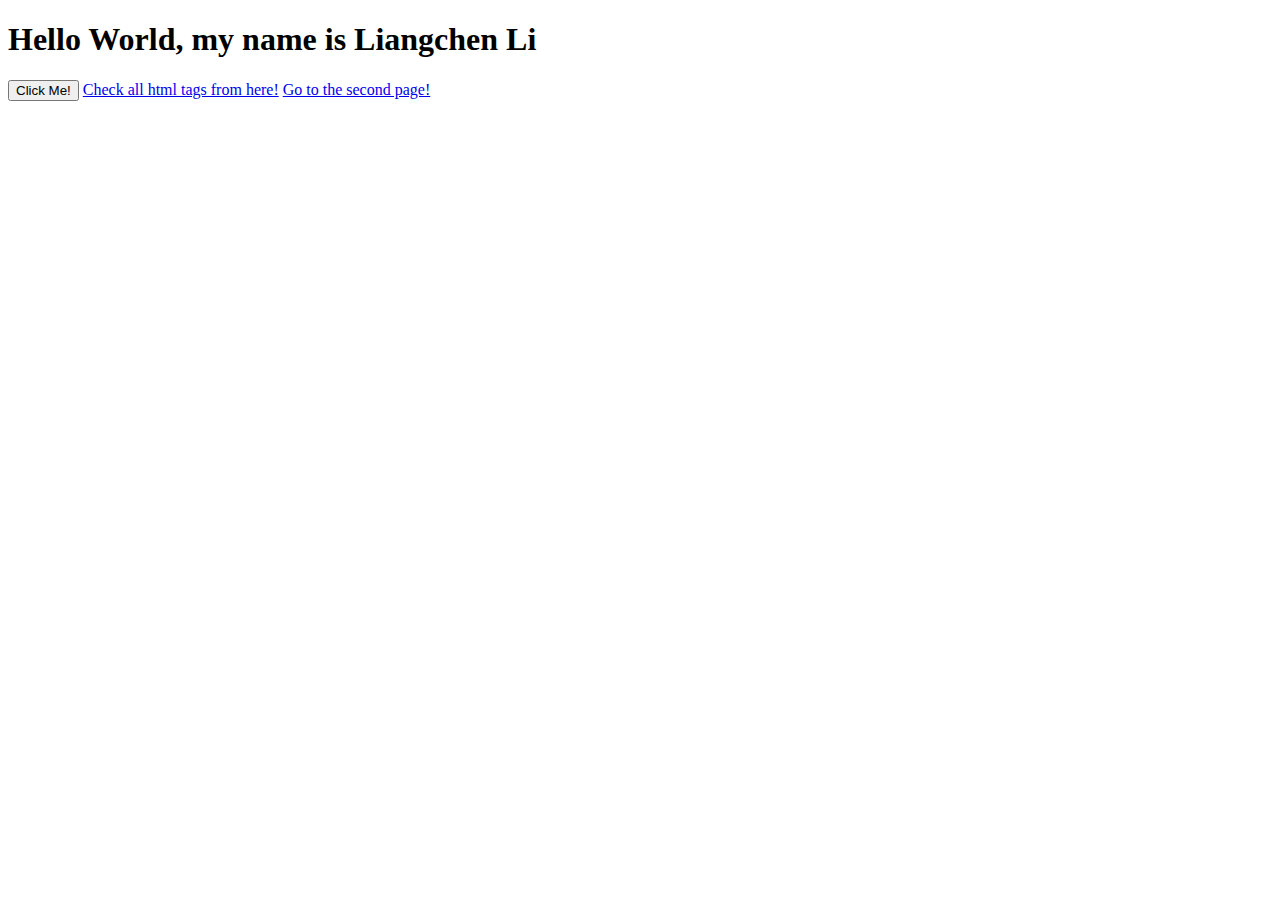
<file: index.html>
<!DOCTYPE html>
<html>
    <head>
        <title>This is a project for Info 101</title>
    </head>
    <body>
        <h1>Hello World, my name is Liangchen Li</h1>
        <button>Click Me!</button>
        <a href="https://www.w3schools.com/TAGS/tag_a.asp">Check all html tags from here!</a>
        <a     href="https://liangl22-1839946.github.io/page2.html">Go to the second page!</a    >
    </body>

</html>
</file>
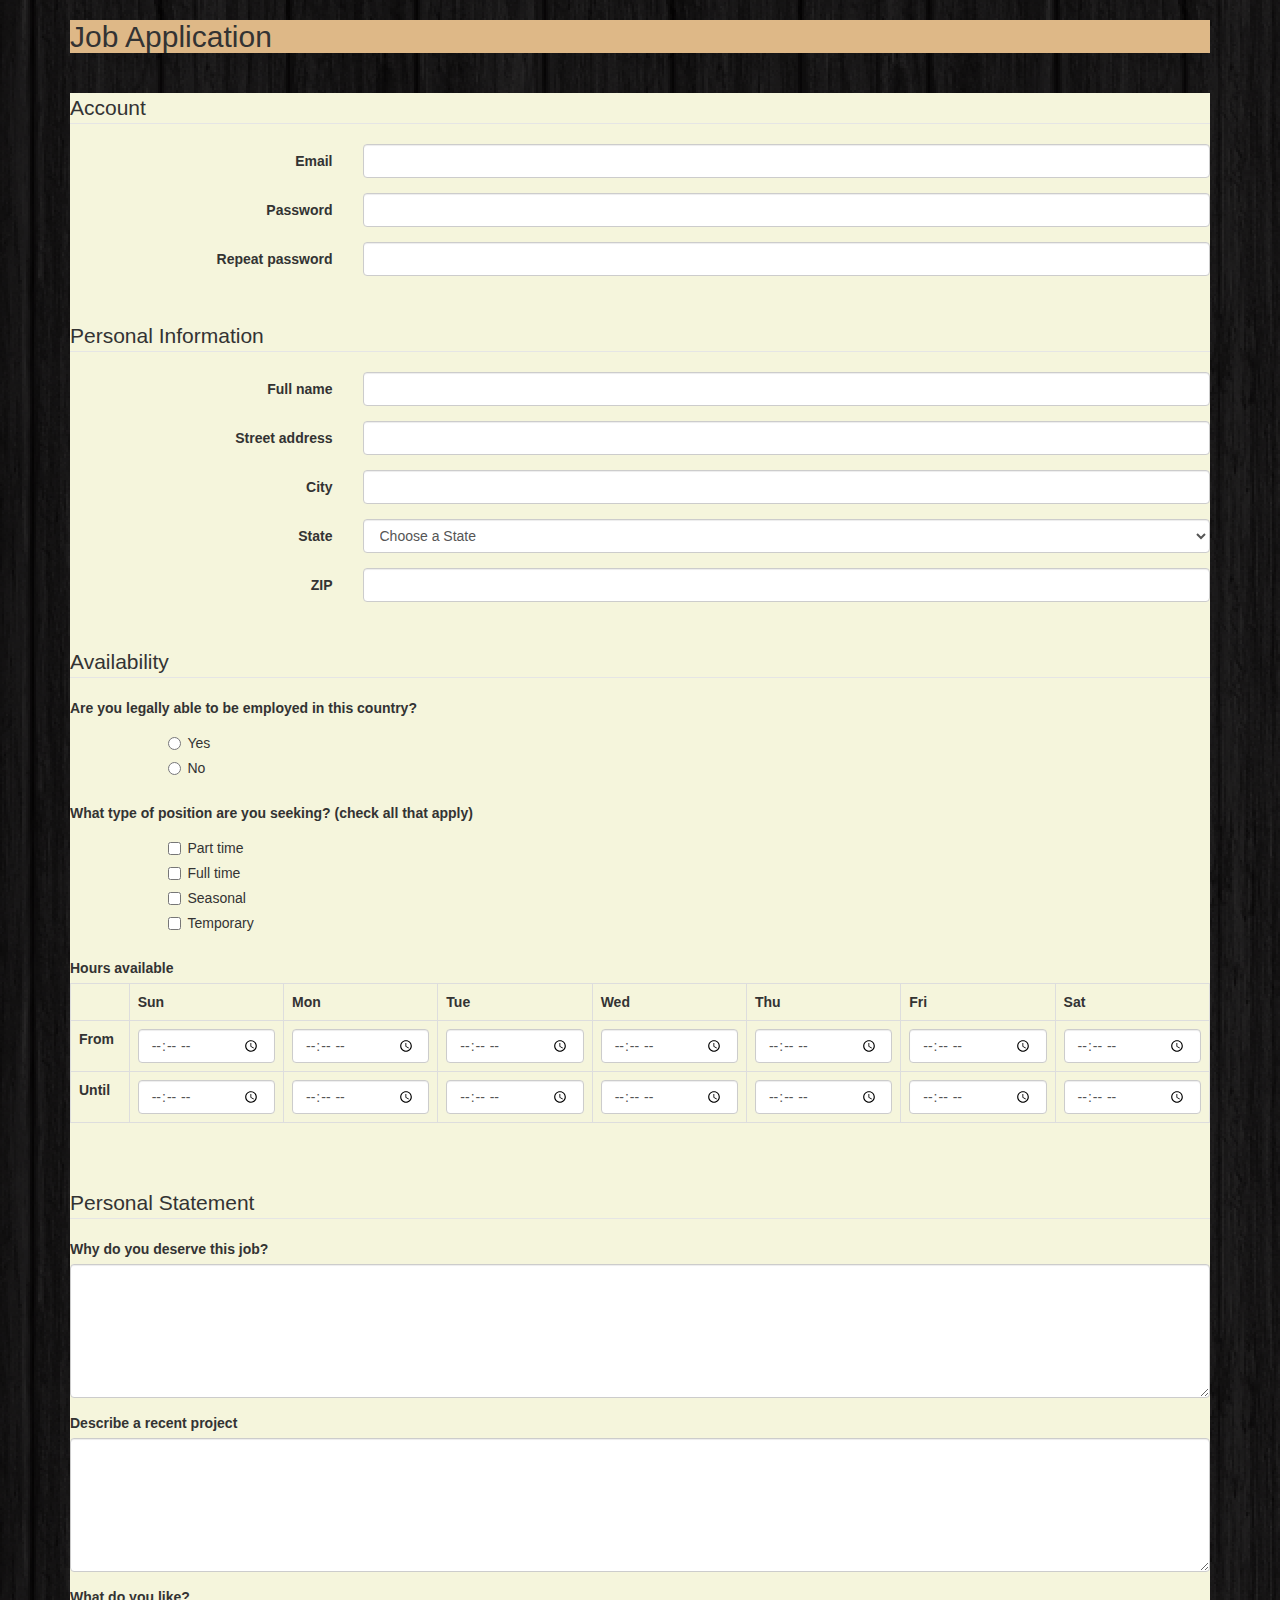
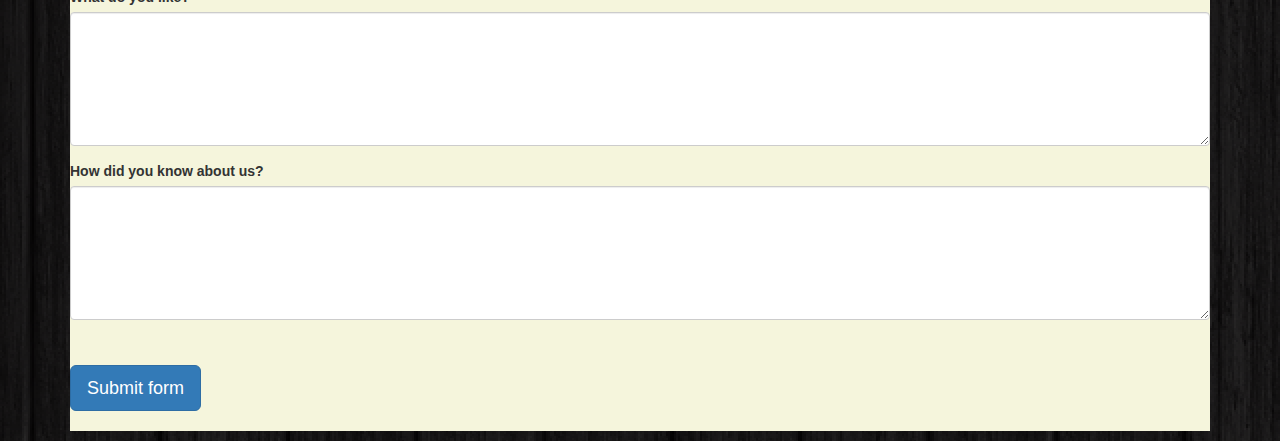
<file: forms_pretty.html>
<!DOCTYPE html>
<html>
<head>
	<meta charset="utf-8">
	<meta name="viewport" content="width=device-width, initial-scale=1.0">
	<link rel="stylesheet" type="text/css" href="form.css" />
	<title>Job Application</title>
	<link href="http://netdna.bootstrapcdn.com/bootstrap/3.0.0/css/bootstrap.min.css" rel="stylesheet">
</head>
<body>
<div class="container">

<h2>Job Application</h2>
<p>&nbsp;</p>

<form role="form" action="http://gclass.alexburner.com/formtest.php" method="post">

	<fieldset class="form-horizontal" >
		<legend>Account</legend>
		<div class="form-group">
			<label class="col-sm-3 control-label">Email</label>
			<div class="col-sm-9">
				<input class="form-control" type="text" name="email">
			</div>
		</div>
		<div class="form-group">
			<label class="col-sm-3 control-label">Password</label>
			<div class="col-sm-9">
				<input class="form-control" type="password" name="password">
			</div>
		</div>
		<div class="form-group">
			<label class="col-sm-3 control-label">Repeat password</label>
			<div class="col-sm-9">
				<input class="form-control" type="password" name="repeat_password">
			</div>
		</div>
	</fieldset>

	<p>&nbsp;</p>

	<fieldset class="form-horizontal" >
		<legend>Personal Information</legend>
		<div class="form-group">
			<label class="col-sm-3 control-label">Full name</label>
			<div class="col-sm-9">
				<input class="form-control" type="text" name="name">
			</div>
		</div>
		<div class="form-group">
			<label class="col-sm-3 control-label">Street address</label>
			<div class="col-sm-9">
				<input class="form-control" type="text" name="street">
			</div>
		</div>
		<div class="form-group">
			<label class="col-sm-3 control-label">City</label>
			<div class="col-sm-9">
				<input class="form-control" type="text" name="city">
			</div>
		</div>
		<div class="form-group">
			<label class="col-sm-3 control-label">State</label>
			<div class="col-sm-9">
				<select class="form-control" name="state">
					<option value="" selected="true">Choose a State</option>
					<option value="AL">Alabama</option>
					<option value="AK">Alaska</option>
					<option value="AZ">Arizona</option>
					<option value="AR">Arkansas</option>
					<option value="CA">California</option>
					<option value="CO">Colorado</option>
					<option value="CT">Connecticut</option>
					<option value="DE">Delaware</option>
					<option value="DC">District of Columbia</option>
					<option value="FL">Florida</option>
					<option value="GA">Georgia</option>
					<option value="HI">Hawaii</option>
					<option value="ID">Idaho</option>
					<option value="IL">Illinois</option>
					<option value="IN">Indiana</option>
					<option value="IA">Iowa</option>
					<option value="KS">Kansas</option>
					<option value="KY">Kentucky</option>
					<option value="LA">Louisiana</option>
					<option value="ME">Maine</option>
					<option value="MD">Maryland</option>
					<option value="MA">Massachusetts</option>
					<option value="MI">Michigan</option>
					<option value="MN">Minnesota</option>
					<option value="MS">Mississippi</option>
					<option value="MO">Missouri</option>
					<option value="MT">Montana</option>
					<option value="NE">Nebraska</option>
					<option value="NV">Nevada</option>
					<option value="NH">New Hampshire</option>
					<option value="NJ">New Jersey</option>
					<option value="NM">New Mexico</option>
					<option value="NY">New York</option>
					<option value="NC">North Carolina</option>
					<option value="ND">North Dakota</option>
					<option value="OH">Ohio</option>
					<option value="OK">Oklahoma</option>
					<option value="OR">Oregon</option>
					<option value="PA">Pennsylvania</option>
					<option value="RI">Rhode Island</option>
					<option value="SC">South Carolina</option>
					<option value="SD">South Dakota</option>
					<option value="TN">Tennessee</option>
					<option value="TX">Texas</option>
					<option value="UT">Utah</option>
					<option value="VT">Vermont</option>
					<option value="VA">Virginia</option>
					<option value="WA">Washington</option>
					<option value="WV">West Virginia</option>
					<option value="WI">Wisconsin</option>
					<option value="WY">Wyoming</option>
				</select>
			</div>
		</div>
		<div class="form-group">
			<label class="col-sm-3 control-label">ZIP</label>
			<div class="col-sm-9">
				<input class="form-control" type="text" name="zip">
			</div>
		</div>
	</fieldset>

	<p>&nbsp;</p>

	<fieldset>
		<legend>Availability</legend>
		<div class="form-group row">
			<label class="col-sm-12 control-label">Are you legally able to be employed in this country?</label>
			<div class="col-sm-offset-1 col-sm-11">
				<div class="radio">
					<label>
						<input type="radio" name="legal" value="yes">Yes
					</label>
				</div>
				<div class="radio">
					<label>
						<input type="radio" name="legal" value="no">No
					</label>
				</div>
			</div>
		</div>
		<div class="form-group row">
			<label class="col-sm-12 control-label">What type of position are you seeking? (check all that apply)</label>
			<div class="col-sm-offset-1 col-sm-11">
				<div class="checkbox">
					<label>
						<input type="checkbox" name="position_pt" value="parttime">
						Part time
					</label>
				</div>
				<div class="checkbox">
					<label>
						<input type="checkbox" name="position_ft" value="fulltime">
						Full time
					</label>
				</div>
				<div class="checkbox">
					<label>
						<input type="checkbox" name="position_sl" value="seasonal">
						Seasonal
					</label>
				</div>
				<div class="checkbox">
					<label>
						<input type="checkbox" name="position_tp" value="temporary">
						Temporary
					</label>
				</div>
			</div>
		</div>
		<div class="form-group row">
			<label class="col-sm-12 control-label">Hours available</label>
			<div class="col-sm-12">
				<table class="table table-bordered">
					<tr>
						<td></td>
						<th>Sun</th>
						<th>Mon</th>
						<th>Tue</th>
						<th>Wed</th>
						<th>Thu</th>
						<th>Fri</th>
						<th>Sat</th>
					</tr>
					<tr>
						<th>From</th>
						<td><input class="form-control" type="time" name="su_from"></td>
						<td><input class="form-control" type="time" name="mo_from"></td>
						<td><input class="form-control" type="time" name="tu_from"></td>
						<td><input class="form-control" type="time" name="we_from"></td>
						<td><input class="form-control" type="time" name="th_from"></td>
						<td><input class="form-control" type="time" name="fr_from"></td>
						<td><input class="form-control" type="time" name="sa_from"></td>
					</tr>
					<tr>
						<th>Until</th>
						<td><input class="form-control" type="time" name="su_until"></td>
						<td><input class="form-control" type="time" name="mo_until"></td>
						<td><input class="form-control" type="time" name="tu_until"></td>
						<td><input class="form-control" type="time" name="we_until"></td>
						<td><input class="form-control" type="time" name="th_until"></td>
						<td><input class="form-control" type="time" name="fr_until"></td>
						<td><input class="form-control" type="time" name="sa_until"></td>
					</tr>
				</table>
			</div>
		</div>
	</fieldset>

	<p>&nbsp;</p>

	<fieldset>
		<legend>Personal Statement</legend>
		<div class="form-group">
			<label class="control-label">Why do you deserve this job?</label>
			<textarea class="form-control" name="deserve" rows="6"></textarea>
		</div>
		<div class="form-group">
			<label class="control-label">Describe a recent project</label>
			<textarea class="form-control" name="project" rows="6"></textarea>
		</div>
		<div class="form-group">
			<label class="control-label">What do you like?</label>
			<textarea class="form-control" name="hobby" rows="6"></textarea>
		</div>
		<div class="form-group">
			<label class="control-label">How did you know about us?</label>
			<textarea class="form-control" name="question" rows="6"></textarea>
		</div>
	</fieldset>

	<p>&nbsp;</p>

	<input class="btn btn-primary btn-lg" type="submit" value="Submit form">

	<p>&nbsp;</p>

</form>
</div><!-- close .container -->
</body>
</html>
</file>
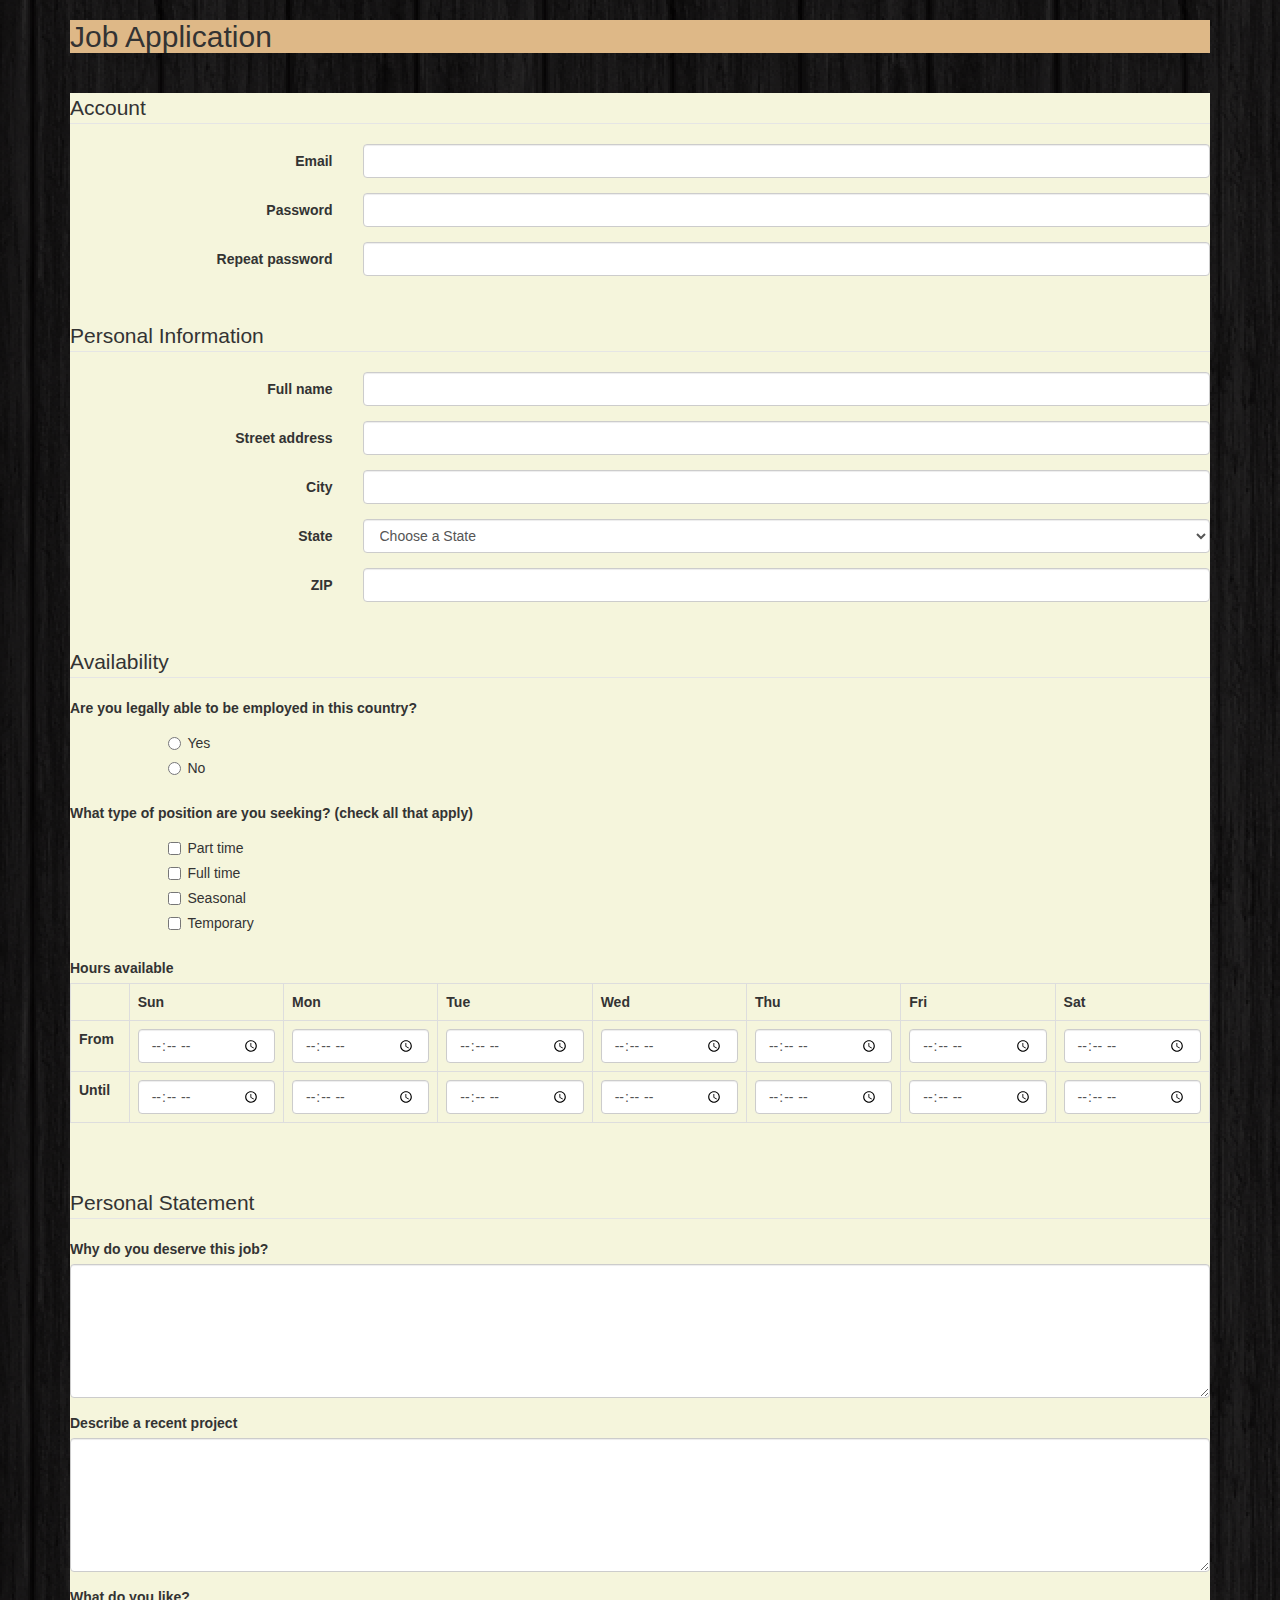
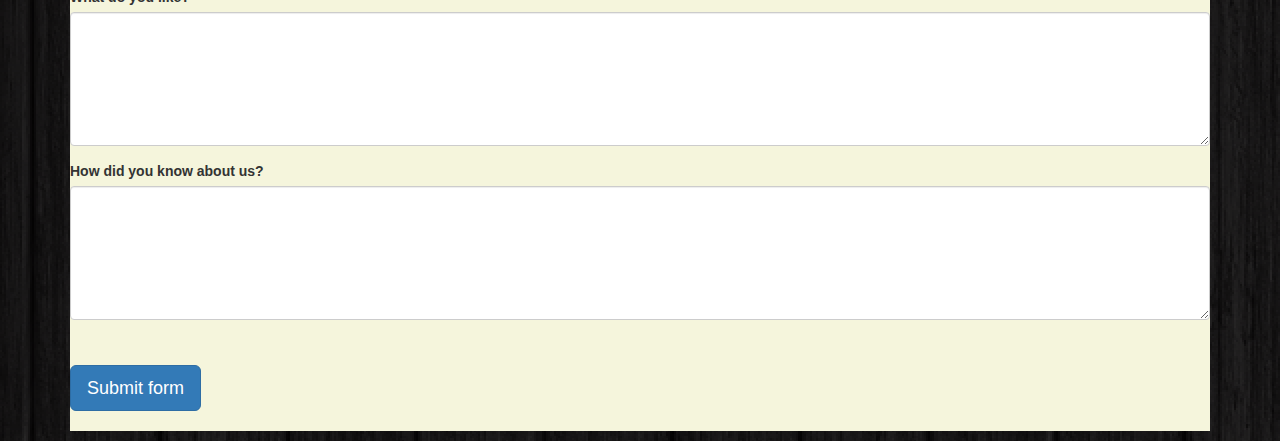
<file: jobApplicationForm.html>
<!DOCTYPE html>
<html>
<head>
	<meta charset="utf-8">
	<meta name="viewport" content="width=device-width, initial-scale=1.0">
	<link rel="stylesheet" type="text/css" href="form.css" />
	<title>Job Application</title>
	<link href="http://netdna.bootstrapcdn.com/bootstrap/3.0.0/css/bootstrap.min.css" rel="stylesheet">
</head>
<body>
<div class="container">

<h2>Job Application</h2>
<p>&nbsp;</p>

<form role="form" action="http://gclass.alexburner.com/formtest.php" method="post">

	<fieldset class="form-horizontal" >
		<legend>Account</legend>
		<div class="form-group">
			<label class="col-sm-3 control-label">Email</label>
			<div class="col-sm-9">
				<input class="form-control" type="text" name="email">
			</div>
		</div>
		<div class="form-group">
			<label class="col-sm-3 control-label">Password</label>
			<div class="col-sm-9">
				<input class="form-control" type="password" name="password">
			</div>
		</div>
		<div class="form-group">
			<label class="col-sm-3 control-label">Repeat password</label>
			<div class="col-sm-9">
				<input class="form-control" type="password" name="repeat_password">
			</div>
		</div>
	</fieldset>

	<p>&nbsp;</p>

	<fieldset class="form-horizontal" >
		<legend>Personal Information</legend>
		<div class="form-group">
			<label class="col-sm-3 control-label">Full name</label>
			<div class="col-sm-9">
				<input class="form-control" type="text" name="name">
			</div>
		</div>
		<div class="form-group">
			<label class="col-sm-3 control-label">Street address</label>
			<div class="col-sm-9">
				<input class="form-control" type="text" name="street">
			</div>
		</div>
		<div class="form-group">
			<label class="col-sm-3 control-label">City</label>
			<div class="col-sm-9">
				<input class="form-control" type="text" name="city">
			</div>
		</div>
		<div class="form-group">
			<label class="col-sm-3 control-label">State</label>
			<div class="col-sm-9">
				<select class="form-control" name="state">
					<option value="" selected="true">Choose a State</option>
					<option value="AL">Alabama</option>
					<option value="AK">Alaska</option>
					<option value="AZ">Arizona</option>
					<option value="AR">Arkansas</option>
					<option value="CA">California</option>
					<option value="CO">Colorado</option>
					<option value="CT">Connecticut</option>
					<option value="DE">Delaware</option>
					<option value="DC">District of Columbia</option>
					<option value="FL">Florida</option>
					<option value="GA">Georgia</option>
					<option value="HI">Hawaii</option>
					<option value="ID">Idaho</option>
					<option value="IL">Illinois</option>
					<option value="IN">Indiana</option>
					<option value="IA">Iowa</option>
					<option value="KS">Kansas</option>
					<option value="KY">Kentucky</option>
					<option value="LA">Louisiana</option>
					<option value="ME">Maine</option>
					<option value="MD">Maryland</option>
					<option value="MA">Massachusetts</option>
					<option value="MI">Michigan</option>
					<option value="MN">Minnesota</option>
					<option value="MS">Mississippi</option>
					<option value="MO">Missouri</option>
					<option value="MT">Montana</option>
					<option value="NE">Nebraska</option>
					<option value="NV">Nevada</option>
					<option value="NH">New Hampshire</option>
					<option value="NJ">New Jersey</option>
					<option value="NM">New Mexico</option>
					<option value="NY">New York</option>
					<option value="NC">North Carolina</option>
					<option value="ND">North Dakota</option>
					<option value="OH">Ohio</option>
					<option value="OK">Oklahoma</option>
					<option value="OR">Oregon</option>
					<option value="PA">Pennsylvania</option>
					<option value="RI">Rhode Island</option>
					<option value="SC">South Carolina</option>
					<option value="SD">South Dakota</option>
					<option value="TN">Tennessee</option>
					<option value="TX">Texas</option>
					<option value="UT">Utah</option>
					<option value="VT">Vermont</option>
					<option value="VA">Virginia</option>
					<option value="WA">Washington</option>
					<option value="WV">West Virginia</option>
					<option value="WI">Wisconsin</option>
					<option value="WY">Wyoming</option>
				</select>
			</div>
		</div>
		<div class="form-group">
			<label class="col-sm-3 control-label">ZIP</label>
			<div class="col-sm-9">
				<input class="form-control" type="text" name="zip">
			</div>
		</div>
	</fieldset>

	<p>&nbsp;</p>

	<fieldset>
		<legend>Availability</legend>
		<div class="form-group row">
			<label class="col-sm-12 control-label">Are you legally able to be employed in this country?</label>
			<div class="col-sm-offset-1 col-sm-11">
				<div class="radio">
					<label>
						<input type="radio" name="legal" value="yes">Yes
					</label>
				</div>
				<div class="radio">
					<label>
						<input type="radio" name="legal" value="no">No
					</label>
				</div>
			</div>
		</div>
		<div class="form-group row">
			<label class="col-sm-12 control-label">What type of position are you seeking? (check all that apply)</label>
			<div class="col-sm-offset-1 col-sm-11">
				<div class="checkbox">
					<label>
						<input type="checkbox" name="position_pt" value="parttime">
						Part time
					</label>
				</div>
				<div class="checkbox">
					<label>
						<input type="checkbox" name="position_ft" value="fulltime">
						Full time
					</label>
				</div>
				<div class="checkbox">
					<label>
						<input type="checkbox" name="position_sl" value="seasonal">
						Seasonal
					</label>
				</div>
				<div class="checkbox">
					<label>
						<input type="checkbox" name="position_tp" value="temporary">
						Temporary
					</label>
				</div>
			</div>
		</div>
		<div class="form-group row">
			<label class="col-sm-12 control-label">Hours available</label>
			<div class="col-sm-12">
				<table class="table table-bordered">
					<tr>
						<td></td>
						<th>Sun</th>
						<th>Mon</th>
						<th>Tue</th>
						<th>Wed</th>
						<th>Thu</th>
						<th>Fri</th>
						<th>Sat</th>
					</tr>
					<tr>
						<th>From</th>
						<td><input class="form-control" type="time" name="su_from"></td>
						<td><input class="form-control" type="time" name="mo_from"></td>
						<td><input class="form-control" type="time" name="tu_from"></td>
						<td><input class="form-control" type="time" name="we_from"></td>
						<td><input class="form-control" type="time" name="th_from"></td>
						<td><input class="form-control" type="time" name="fr_from"></td>
						<td><input class="form-control" type="time" name="sa_from"></td>
					</tr>
					<tr>
						<th>Until</th>
						<td><input class="form-control" type="time" name="su_until"></td>
						<td><input class="form-control" type="time" name="mo_until"></td>
						<td><input class="form-control" type="time" name="tu_until"></td>
						<td><input class="form-control" type="time" name="we_until"></td>
						<td><input class="form-control" type="time" name="th_until"></td>
						<td><input class="form-control" type="time" name="fr_until"></td>
						<td><input class="form-control" type="time" name="sa_until"></td>
					</tr>
				</table>
			</div>
		</div>
	</fieldset>

	<p>&nbsp;</p>

	<fieldset>
		<legend>Personal Statement</legend>
		<div class="form-group">
			<label class="control-label">Why do you deserve this job?</label>
			<textarea class="form-control" name="deserve" rows="6"></textarea>
		</div>
		<div class="form-group">
			<label class="control-label">Describe a recent project</label>
			<textarea class="form-control" name="project" rows="6"></textarea>
		</div>
		<div class="form-group">
			<label class="control-label">What do you like?</label>
			<textarea class="form-control" name="hobby" rows="6"></textarea>
		</div>
		<div class="form-group">
			<label class="control-label">How did you know about us?</label>
			<textarea class="form-control" name="question" rows="6"></textarea>
		</div>
	</fieldset>

	<p>&nbsp;</p>

	<input class="btn btn-primary btn-lg" type="submit" value="Submit form">

	<p>&nbsp;</p>

</form>
</div><!-- close .container -->
</body>
</html>
</file>
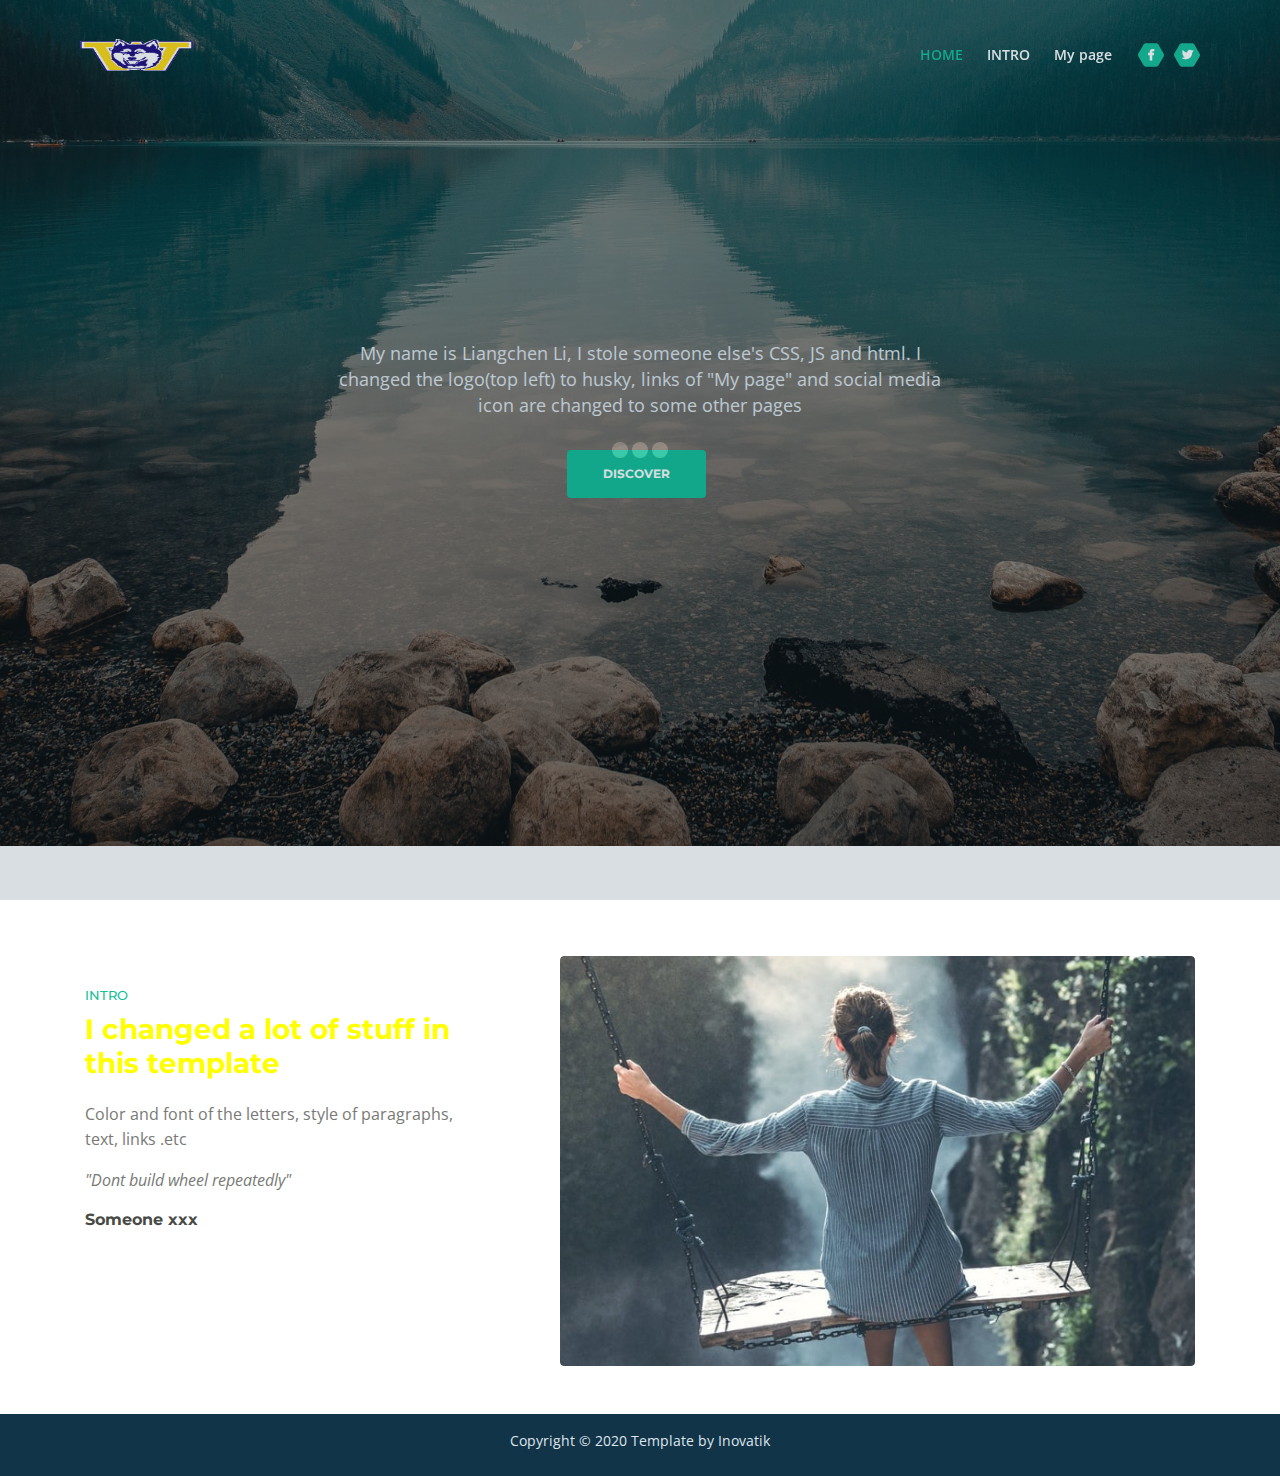
<file: myFunSite.html>
<!DOCTYPE html>
<html lang="en">
<head>
    <meta charset="utf-8">
    <meta name="viewport" content="width=device-width, initial-scale=1, shrink-to-fit=no">
    
    <!-- SEO Meta Tags -->
    <meta name="description" content="Aria is a business focused HTML landing page template built with Bootstrap to help you create lead generation websites for companies and their services.">
    <meta name="author" content="Inovatik">

    <!-- OG Meta Tags to improve the way the post looks when you share the page on LinkedIn, Facebook, Google+ -->
	<meta property="og:site_name" content="" /> <!-- website name -->
	<meta property="og:site" content="" /> <!-- website link -->
	<meta property="og:title" content=""/> <!-- title shown in the actual shared post -->
	<meta property="og:description" content="" /> <!-- description shown in the actual shared post -->
	<meta property="og:image" content="" /> <!-- image link, make sure it's jpg -->
	<meta property="og:url" content="" /> <!-- where do you want your post to link to -->
	<meta property="og:type" content="article" />

    <!-- Website Title -->
    <title>Aria - Business HTML Landing Page Template</title>
    
    <!-- Styles -->
    <link href="https://fonts.googleapis.com/css?family=Montserrat:500,700&display=swap&subset=latin-ext" rel="stylesheet">
    <link href="https://fonts.googleapis.com/css?family=Open+Sans:400,400i,600&display=swap&subset=latin-ext" rel="stylesheet">
    <link href="css/bootstrap.css" rel="stylesheet">
    <link href="css/fontawesome-all.css" rel="stylesheet">
    <link href="css/swiper.css" rel="stylesheet">
	<link href="css/magnific-popup.css" rel="stylesheet">
	<link href="css/styles.css" rel="stylesheet">
	
	<!-- Favicon  -->
    <link rel="icon" href="images/favicon.png">
</head>
<body data-spy="scroll" data-target=".fixed-top">
    
    <!-- Preloader -->
	<div class="spinner-wrapper">
        <div class="spinner">
            <div class="bounce1"></div>
            <div class="bounce2"></div>
            <div class="bounce3"></div>
        </div>
    </div>
    <!-- end of preloader -->
    

    <!-- Navbar -->
    <nav class="navbar navbar-expand-md navbar-dark navbar-custom fixed-top">
        <!-- Text Logo - Use this if you don't have a graphic logo -->
        <!-- <a class="navbar-brand logo-text page-scroll" href="index.html">Aria</a> -->

        <!-- Image Logo -->
        <a class="navbar-brand logo-image" href="index.html"><img src="icon.gif" alt="alternative"></a>
        
        <!-- Mobile Menu Toggle Button -->
        <button class="navbar-toggler" type="button" data-toggle="collapse" data-target="#navbarsExampleDefault" aria-controls="navbarsExampleDefault" aria-expanded="false" aria-label="Toggle navigation">
            <span class="navbar-toggler-awesome fas fa-bars"></span>
            <span class="navbar-toggler-awesome fas fa-times"></span>
        </button>
        <!-- end of mobile menu toggle button -->

        <div class="collapse navbar-collapse" id="navbarsExampleDefault">
            <ul class="navbar-nav ml-auto">
                <li class="nav-item">
                    <a class="nav-link page-scroll" href="#header">HOME <span class="sr-only">(current)</span></a>
                </li>
                <li class="nav-item">
                    <a class="nav-link page-scroll" href="#intro">INTRO</a>
                </li>
                <li class="nav-item">
                    <a class="nav-link page-scroll" href="https://liangl22-1839946.github.io/jobApplicationForm.html">My page</a>
                </li>
            </ul>
            <span class="nav-item social-icons">
                <span class="fa-stack">
                    <a href="https://github.com/liangl22-1839946/liangl22-1839946.github.io">
                        <span class="hexagon"></span>
                        <i class="fab fa-facebook-f fa-stack-1x"></i>
                    </a>
                </span>
                <span class="fa-stack">
                    <a href="https://www.free-css.com/free-css-templates/page259/aria">
                        <span class="hexagon"></span>
                        <i class="fab fa-twitter fa-stack-1x"></i>
                    </a>
                </span>
            </span>
        </div>
    </nav> <!-- end of navbar -->
    <!-- end of navbar -->


    <!-- Header -->
    <header id="header" class="header">
        <div class="header-content">
            <div class="container">
                <div class="row">
                    <div class="col-lg-12">
                        <div class="text-container">
                            
                            <p class="p-heading p-large">My name is Liangchen Li, I stole someone else's CSS, JS and html. I changed the logo(top left) to husky, links of "My page" and social media icon are changed to some other pages</p>
                            <a class="btn-solid-lg page-scroll" href="#intro">DISCOVER</a>
                        </div>
                    </div> <!-- end of col -->
                </div> <!-- end of row -->
            </div> <!-- end of container -->
        </div> <!-- end of header-content -->
    </header> <!-- end of header -->
    <!-- end of header -->


    <!-- Intro -->
    <div id="intro" class="basic-1">
        <div class="container">
            <div class="row">
                <div class="col-lg-5">
                    <div class="text-container">
                        <div class="section-title">INTRO</div>
                        <h2>I changed a lot of stuff in this template</h2>
                        <p>Color and font of the letters, style of paragraphs, text, links .etc</p>
                        <p class="testimonial-text">"Dont build wheel repeatedly"</p>
                        <div class="testimonial-author">Someone xxx</div>
                    </div> <!-- end of text-container -->
                </div> <!-- end of col -->
                <div class="col-lg-7">
                    <div class="image-container">
                        <img class="img-fluid" src="images/intro-office.jpg" alt="alternative">
                    </div> <!-- end of image-container -->
                </div> <!-- end of col -->
            </div> <!-- end of row -->
        </div> <!-- end of container -->
    </div> <!-- end of basic-1 -->
    <!-- end of intro -->


    
    </div> <!-- end of footer -->  
    <!-- end of footer -->


    <!-- Copyright -->
    <div class="copyright">
        <div class="container">
            <div class="row">
                <div class="col-lg-12">
                    <p class="p-small">Copyright © 2020 <a href="https://inovatik.com">Template by Inovatik</a></p>
                </div> <!-- end of col -->
            </div> <!-- enf of row -->
        </div> <!-- end of container -->
    </div> <!-- end of copyright --> 
    <!-- end of copyright -->
    
    	
    <!-- Scripts -->
    <script src="js/jquery.min.js"></script> <!-- jQuery for Bootstrap's JavaScript plugins -->
    <script src="js/popper.min.js"></script> <!-- Popper tooltip library for Bootstrap -->
    <script src="js/bootstrap.min.js"></script> <!-- Bootstrap framework -->
    <script src="js/jquery.easing.min.js"></script> <!-- jQuery Easing for smooth scrolling between anchors -->
    <script src="js/swiper.min.js"></script> <!-- Swiper for image and text sliders -->
    <script src="js/jquery.magnific-popup.js"></script> <!-- Magnific Popup for lightboxes -->
    <script src="js/morphext.min.js"></script> <!-- Morphtext rotating text in the header -->
    <script src="js/isotope.pkgd.min.js"></script> <!-- Isotope for filter -->
    <script src="js/validator.min.js"></script> <!-- Validator.js - Bootstrap plugin that validates forms -->
    <script src="js/scripts.js"></script> <!-- Custom scripts -->
</body>
</html>
</file>
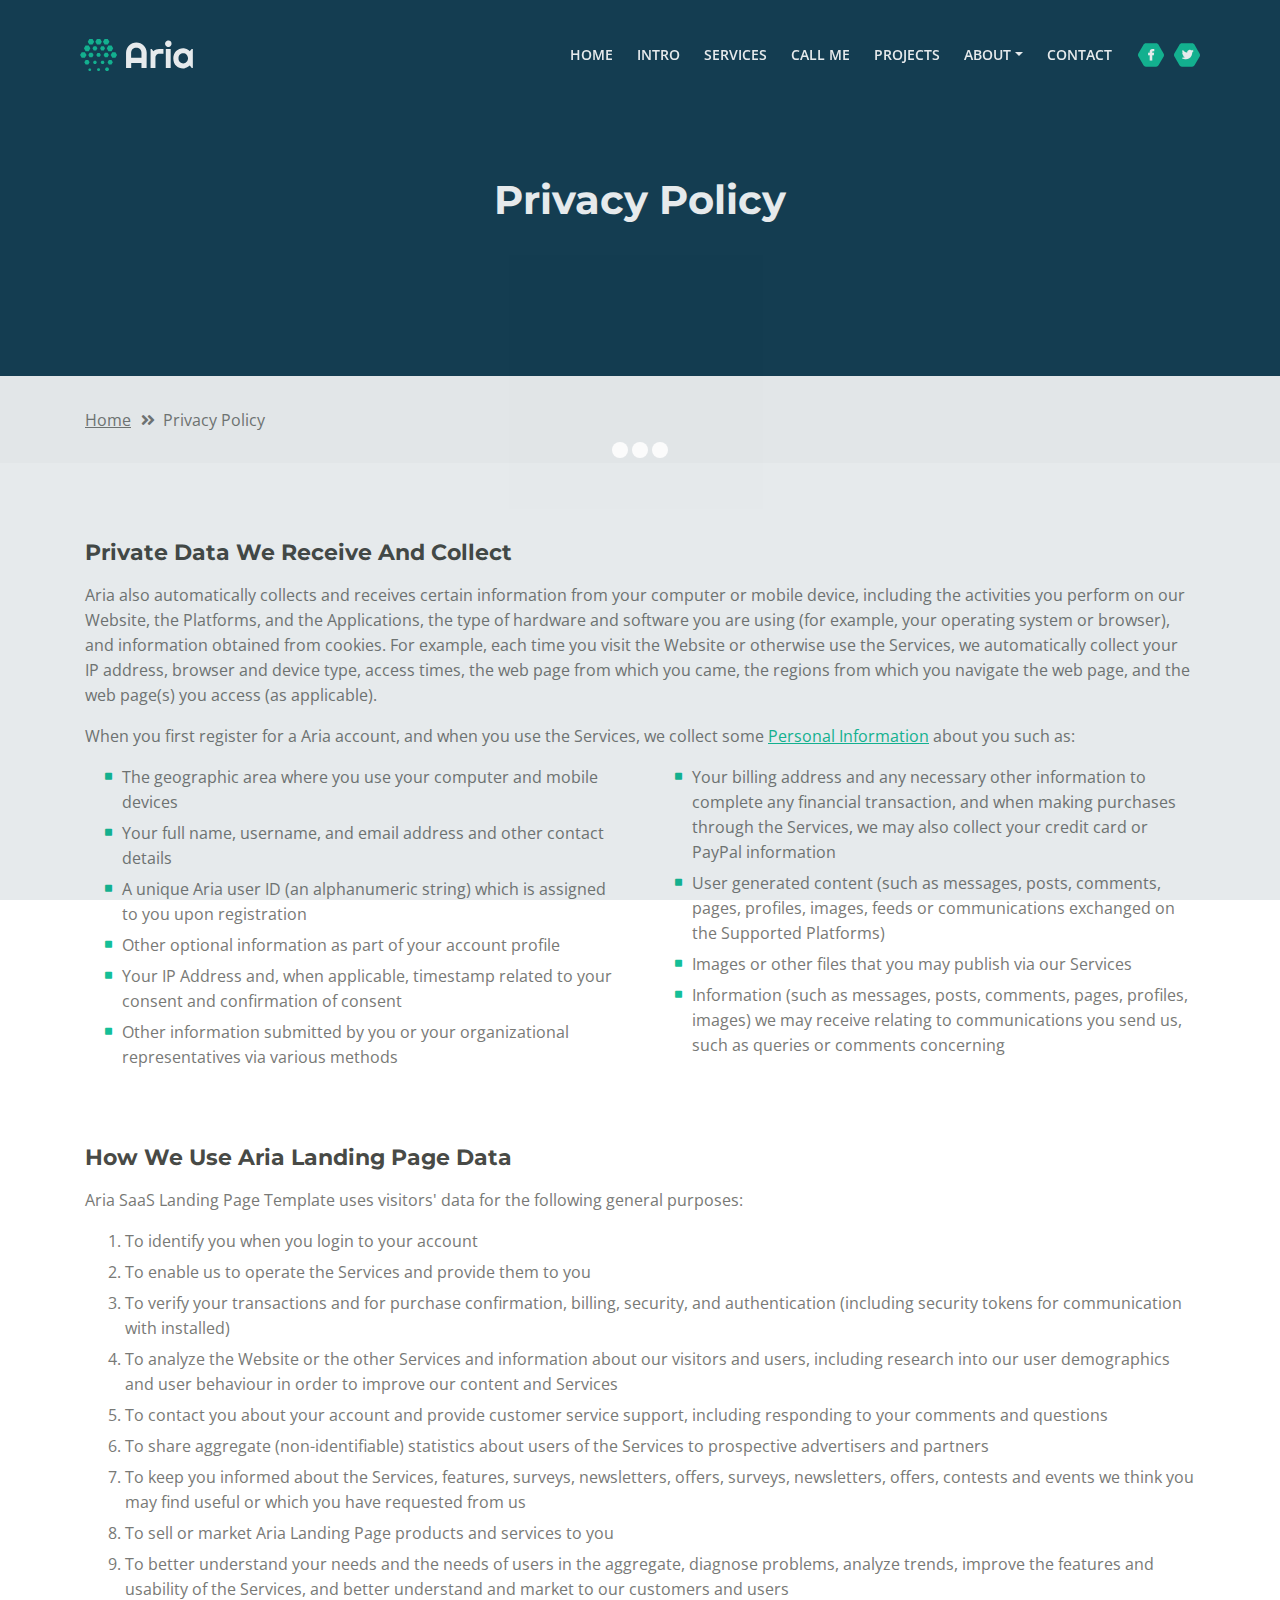
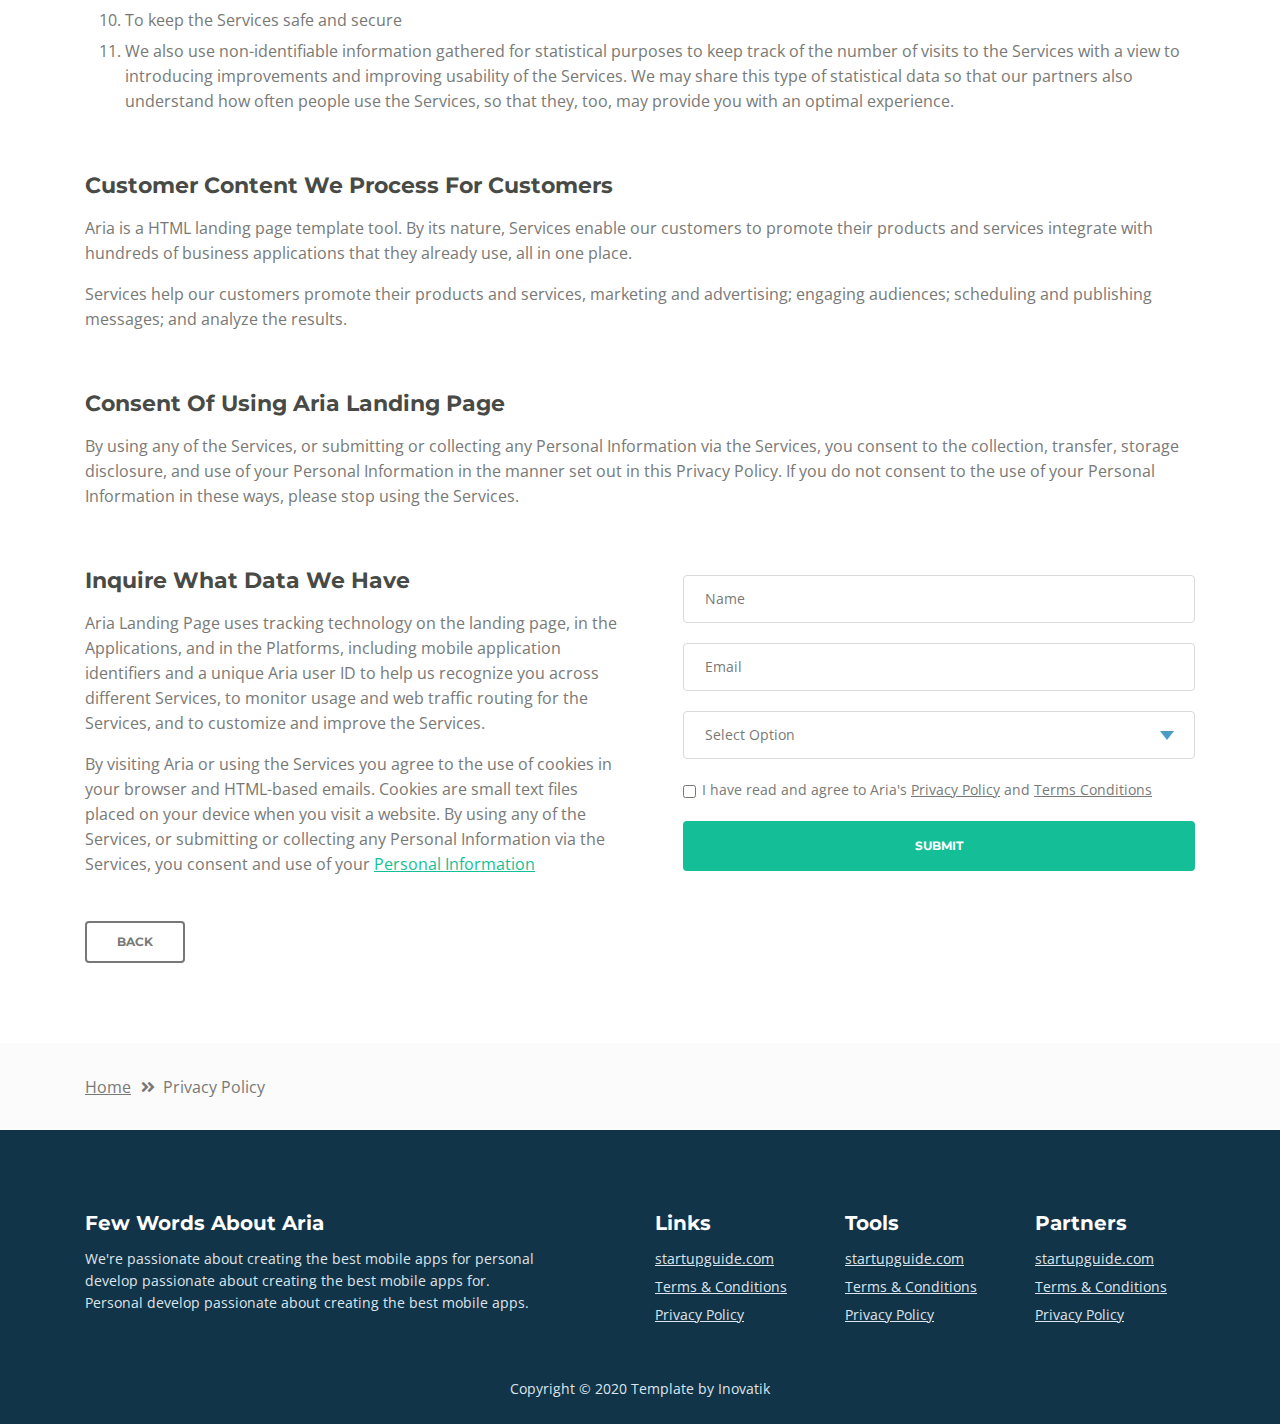
<file: privacy-policy.html>
<!DOCTYPE html>
<html lang="en">
<head>
    <meta charset="utf-8">
    <meta name="viewport" content="width=device-width, initial-scale=1, shrink-to-fit=no">
    
    <!-- SEO Meta Tags -->
    <meta name="description" content="Aria is a business focused HTML landing page template built with Bootstrap to help you create lead generation websites for companies and their services.">
    <meta name="author" content="Inovatik">

    <!-- OG Meta Tags to improve the way the post looks when you share the page on LinkedIn, Facebook, Google+ -->
	<meta property="og:site_name" content="" /> <!-- website name -->
	<meta property="og:site" content="" /> <!-- website link -->
	<meta property="og:title" content=""/> <!-- title shown in the actual shared post -->
	<meta property="og:description" content="" /> <!-- description shown in the actual shared post -->
	<meta property="og:image" content="" /> <!-- image link, make sure it's jpg -->
	<meta property="og:url" content="" /> <!-- where do you want your post to link to -->
	<meta property="og:type" content="article" />

    <!-- Website Title -->
    <title>Privacy Policy - Aria - Business HTML Landing Page Template</title>
    
    <!-- Styles -->
    <link href="https://fonts.googleapis.com/css?family=Montserrat:500,700&display=swap&subset=latin-ext" rel="stylesheet">
    <link href="https://fonts.googleapis.com/css?family=Open+Sans:400,400i,600&display=swap&subset=latin-ext" rel="stylesheet">
    <link href="css/bootstrap.css" rel="stylesheet">
    <link href="css/fontawesome-all.css" rel="stylesheet">
    <link href="css/swiper.css" rel="stylesheet">
	<link href="css/magnific-popup.css" rel="stylesheet">
    <link href="css/styles.css" rel="stylesheet">
	
	<!-- Favicon  -->
    <link rel="icon" href="images/favicon.png">
</head>
<body data-spy="scroll" data-target=".fixed-top">
    
    <!-- Preloader -->
	<div class="spinner-wrapper">
        <div class="spinner">
            <div class="bounce1"></div>
            <div class="bounce2"></div>
            <div class="bounce3"></div>
        </div>
    </div>
    <!-- end of preloader -->
    

    <!-- Navbar -->
    <nav class="navbar navbar-expand-md navbar-dark navbar-custom fixed-top">
        <!-- Text Logo - Use this if you don't have a graphic logo -->
        <!-- <a class="navbar-brand logo-text page-scroll" href="index.html">Aria</a> -->

        <!-- Image Logo -->
        <a class="navbar-brand logo-image" href="index.html"><img src="images/logo.svg" alt="alternative"></a>
        
        <!-- Mobile Menu Toggle Button -->
        <button class="navbar-toggler" type="button" data-toggle="collapse" data-target="#navbarsExampleDefault" aria-controls="navbarsExampleDefault" aria-expanded="false" aria-label="Toggle navigation">
            <span class="navbar-toggler-awesome fas fa-bars"></span>
            <span class="navbar-toggler-awesome fas fa-times"></span>
        </button>
        <!-- end of mobile menu toggle button -->

        <div class="collapse navbar-collapse" id="navbarsExampleDefault">
            <ul class="navbar-nav ml-auto">
                <li class="nav-item">
                    <a class="nav-link page-scroll" href="index.html#header">HOME <span class="sr-only">(current)</span></a>
                </li>
                <li class="nav-item">
                    <a class="nav-link page-scroll" href="index.html#intro">INTRO</a>
                </li>
                <li class="nav-item">
                    <a class="nav-link page-scroll" href="index.html#services">SERVICES</a>
                </li>
                <li class="nav-item">
                    <a class="nav-link page-scroll" href="index.html#callMe">CALL ME</a>
                </li>
                <li class="nav-item">
                    <a class="nav-link page-scroll" href="index.html#projects">PROJECTS</a>
                </li>

                <!-- Dropdown Menu -->          
                <li class="nav-item dropdown">
                    <a class="nav-link dropdown-toggle page-scroll" href="index.html#about" id="navbarDropdown" role="button" aria-haspopup="true" aria-expanded="false">ABOUT</a>
                    <div class="dropdown-menu" aria-labelledby="navbarDropdown">
                        <a class="dropdown-item" href="terms-conditions.html"><span class="item-text">TERMS CONDITIONS</span></a>
                        <div class="dropdown-items-divide-hr"></div>
                        <a class="dropdown-item" href="privacy-policy.html"><span class="item-text">PRIVACY POLICY</span></a>
                    </div>
                </li>
                <!-- end of dropdown menu -->

                <li class="nav-item">
                    <a class="nav-link page-scroll" href="index.html#contact">CONTACT</a>
                </li>
            </ul>
            <span class="nav-item social-icons">
                <span class="fa-stack">
                    <a href="#your-link">
                        <span class="hexagon"></span>
                        <i class="fab fa-facebook-f fa-stack-1x"></i>
                    </a>
                </span>
                <span class="fa-stack">
                    <a href="#your-link">
                        <span class="hexagon"></span>
                        <i class="fab fa-twitter fa-stack-1x"></i>
                    </a>
                </span>
            </span>
        </div>
    </nav> <!-- end of navbar -->
    <!-- end of navbar -->


    <!-- Header -->
    <header id="header" class="ex-header">
        <div class="container">
            <div class="row">
                <div class="col-md-12">
                    <h1>Privacy Policy</h1>
                </div> <!-- end of col -->
            </div> <!-- end of row -->
        </div> <!-- end of container -->
    </header> <!-- end of ex-header -->
    <!-- end of header -->


    <!-- Breadcrumbs -->
    <div class="ex-basic-1">
        <div class="container">
            <div class="row">
                <div class="col-lg-12">
                    <div class="breadcrumbs">
                        <a href="index.html">Home</a><i class="fa fa-angle-double-right"></i><span>Privacy Policy</span>
                    </div> <!-- end of breadcrumbs -->
                </div> <!-- end of col -->
            </div> <!-- end of row -->
        </div> <!-- end of container -->
    </div> <!-- end of ex-basic-1 -->
    <!-- end of breadcrumbs -->


    <!-- Privacy Content -->
    <div class="ex-basic-2">
        <div class="container">
            <div class="row">
                <div class="col-lg-12">
                    <div class="text-container">
                        <h3>Private Data We Receive And Collect</h3>
                        <p>Aria also automatically collects and receives certain information from your computer or mobile device, including the activities you perform on our Website, the Platforms, and the Applications, the type of hardware and software you are using (for example, your operating system or browser), and information obtained from cookies. For example, each time you visit the Website or otherwise use the Services, we automatically collect your IP address, browser and device type, access times, the web page from which you came, the regions from which you navigate the web page, and the web page(s) you access (as applicable).</p>
                        <p>When you first register for a Aria account, and when you use the Services, we collect some <a class="green" href="#your-link">Personal Information</a> about you such as:</p>
                        <div class="row">
                            <div class="col-md-6">
                                <ul class="list-unstyled li-space-lg indent">
                                    <li class="media">
                                        <i class="fas fa-square"></i>
                                        <div class="media-body">The geographic area where you use your computer and mobile devices</div>
                                    </li>
                                    <li class="media">
                                        <i class="fas fa-square"></i>
                                        <div class="media-body">Your full name, username, and email address and other contact details</div>
                                    </li>
                                    <li class="media">
                                        <i class="fas fa-square"></i>
                                        <div class="media-body">A unique Aria user ID (an alphanumeric string) which is assigned to you upon registration</div>
                                    </li>
                                    <li class="media">
                                        <i class="fas fa-square"></i>
                                        <div class="media-body">Other optional information as part of your account profile</div>
                                    </li>
                                    <li class="media">
                                        <i class="fas fa-square"></i>
                                        <div class="media-body">Your IP Address and, when applicable, timestamp related to your consent and confirmation of consent</div>
                                    </li>
                                    <li class="media">
                                        <i class="fas fa-square"></i>
                                        <div class="media-body">Other information submitted by you or your organizational representatives via various methods</div>
                                    </li>
                                </ul>
                            </div> <!-- end of col -->

                            <div class="col-md-6">
                                <ul class="list-unstyled li-space-lg indent">
                                    <li class="media">
                                        <i class="fas fa-square"></i>
                                        <div class="media-body">Your billing address and any necessary other information to complete any financial transaction, and when making purchases through the Services, we may also collect your credit card or PayPal information</div>
                                    </li>
                                    <li class="media">
                                        <i class="fas fa-square"></i>
                                        <div class="media-body">User generated content (such as messages, posts, comments, pages, profiles, images, feeds or communications exchanged on the Supported Platforms)</div>
                                    </li>
                                    <li class="media">
                                        <i class="fas fa-square"></i>
                                        <div class="media-body">Images or other files that you may publish via our Services</div>
                                    </li>
                                    <li class="media">
                                        <i class="fas fa-square"></i>
                                        <div class="media-body">Information (such as messages, posts, comments, pages, profiles, images) we may receive relating to communications you send us, such as queries or comments concerning</div>
                                    </li>
                                </ul>
                            </div> <!-- end of col -->
                        </div> <!-- end of row -->
                    </div> <!-- end of text-container-->
                    
                    <div class="text-container">
                        <h3>How We Use Aria Landing Page Data</h3>
                        <p>Aria SaaS Landing Page Template uses visitors' data for the following general purposes:</p>
                        <ol class="li-space-lg">
                            <li>To identify you when you login to your account</li>
                            <li>To enable us to operate the Services and provide them to you</li>
                            <li>To verify your transactions and for purchase confirmation, billing, security, and authentication (including security tokens for communication with installed)</li>
                            <li>To analyze the Website or the other Services and information about our visitors and users, including research into our user demographics and user behaviour in order to improve our content and Services</li>
                            <li>To contact you about your account and provide customer service support, including responding to your comments and questions</li>
                            <li>To share aggregate (non-identifiable) statistics about users of the Services to prospective advertisers and partners</li>
                            <li>To keep you informed about the Services, features, surveys, newsletters, offers, surveys, newsletters, offers, contests and events we think you may find useful or which you have requested from us</li>
                            <li>To sell or market Aria Landing Page products and services to you</li>
                            <li>To better understand your needs and the needs of users in the aggregate, diagnose problems, analyze trends, improve the features and usability of the Services, and better understand and market to our customers and users</li>
                            <li>To keep the Services safe and secure</li>
                            <li>We also use non-identifiable information gathered for statistical purposes to keep track of the number of visits to the Services with a view to introducing improvements and improving usability of the Services. We may share this type of statistical data so that our partners also understand how often people use the Services, so that they, too, may provide you with an optimal experience.</li>
                        </ol>
                    </div> <!-- end of text-container -->

                    <div class="text-container">
                        <h3>Customer Content We Process For Customers</h3>
                        <p>Aria is a HTML landing page template tool. By its nature, Services enable our customers to promote their products and services integrate with hundreds of business applications that they already use, all in one place.</p>
                        <p>Services help our customers promote their products and services, marketing and advertising; engaging audiences; scheduling and publishing messages; and analyze the results.</p>
                    </div> <!-- end of text container -->

                    <div class="text-container">
                        <h3>Consent Of Using Aria Landing Page</h3>
					    <p class="mb-5">By using any of the Services, or submitting or collecting any Personal Information via the Services, you consent to the collection, transfer, storage disclosure, and use of your Personal Information in the manner set out in this Privacy Policy. If you do not consent to the use of your Personal Information in these ways, please stop using the Services.</p>
                    </div> <!-- end of text-container -->
                                       
                    <div class="row">
                        <div class="col-md-6">
                            <div class="text-container last">
                                <h3>Inquire What Data We Have</h3>
                                <p>Aria Landing Page uses tracking technology on the landing page, in the Applications, and in the Platforms, including mobile application identifiers and a unique Aria user ID to help us recognize you across different Services, to monitor usage and web traffic routing for the Services, and to customize and improve the Services.</p>
                                <p> By visiting Aria or using the Services you agree to the use of cookies in your browser and HTML-based emails. Cookies are small text files placed on your device when you visit a website. By using any of the Services, or submitting or collecting any Personal Information via the Services, you consent and use of your <a class="green" href="#your-link">Personal Information</a></p>
                            </div> <!-- end of text container -->
                        </div> <!-- end of col-->
                        <div class="col-md-6">

                            <!-- Privacy Form -->
                            <div class="form-container">
                                <form id="privacyForm" data-toggle="validator" data-focus="false">
                                    <div class="form-group">
                                        <input type="text" class="form-control-input" id="pname" required>
                                        <label class="label-control" for="pname">Name</label>
                                        <div class="help-block with-errors"></div>
                                    </div>
                                    <div class="form-group">
                                        <input type="email" class="form-control-input" id="pemail" required>
                                        <label class="label-control" for="pemail">Email</label>
                                        <div class="help-block with-errors"></div>
                                    </div>
                                    <div class="form-group">
                                        <select class="form-control-select" id="pselect" required>
                                            <option class="select-option" value="" disabled selected>Select Option</option>
                                            <option class="select-option" value="Delete data">Delete my data</option>
                                            <option class="select-option" value="Show me data">Show me my data</option>
                                        </select>
                                        <div class="help-block with-errors"></div>
                                    </div>
                                    <div class="form-group checkbox">
                                        <input type="checkbox" id="pterms" value="Agreed-to-Terms" required>I have read and agree to Aria's <a href="privacy-policy.html">Privacy Policy</a> and <a href="terms-conditions.html">Terms Conditions</a>
                                        <div class="help-block with-errors"></div>
                                    </div>
                                    <div class="form-group">
                                        <button type="submit" class="form-control-submit-button">SUBMIT</button>
                                    </div>
                                    <div class="form-message">
                                        <div id="pmsgSubmit" class="h3 text-center hidden"></div>
                                    </div>
                                </form>
                            </div> <!-- end of form container -->
                            <!-- end of privacy form -->

                        </div> <!-- end of col--> 
                    </div> <!-- end of row -->
                    <a class="btn-outline-reg back" href="index.html">BACK</a>
                </div> <!-- end of col-->
            </div> <!-- end of row -->
        </div> <!-- end of container -->
    </div> <!-- end of ex-basic-2 -->
    <!-- end of privacy content -->


    <!-- Breadcrumbs -->
    <div class="ex-basic-1">
        <div class="container">
            <div class="row">
                <div class="col-lg-12">
                    <div class="breadcrumbs">
                        <a href="index.html">Home</a><i class="fa fa-angle-double-right"></i><span>Privacy Policy</span>
                    </div> <!-- end of breadcrumbs -->
                </div> <!-- end of col -->
            </div> <!-- end of row -->
        </div> <!-- end of container -->
    </div> <!-- end of ex-basic-1 -->
    <!-- end of breadcrumbs -->

    
    <!-- Footer -->
    <div class="footer">
        <div class="container">
            <div class="row">
                <div class="col-md-6">
                    <div class="text-container about">
                        <h4>Few Words About Aria</h4>
                        <p class="white">We're passionate about creating the best mobile apps for personal develop passionate about creating the best mobile apps for. Personal develop passionate about creating the best mobile apps.</p>
                    </div> <!-- end of text-container -->
                </div> <!-- end of col -->
                <div class="col-md-2">
                    <div class="text-container">
                        <h4>Links</h4>
                        <ul class="list-unstyled li-space-lg white">
                            <li>
                                <a class="white" href="#your-link">startupguide.com</a>
                            </li>
                            <li>
                                <a class="white" href="terms-conditions.html">Terms & Conditions</a>
                            </li>
                            <li>
                                <a class="white" href="privacy-policy.html">Privacy Policy</a>
                            </li>
                        </ul>
                    </div> <!-- end of text-container -->
                </div> <!-- end of col -->
                <div class="col-md-2">
                    <div class="text-container">
                        <h4>Tools</h4>
                        <ul class="list-unstyled li-space-lg">
                            <li>
                                <a class="white" href="#your-link">startupguide.com</a>
                            </li>
                            <li>
                                <a class="white" href="terms-conditions.html">Terms & Conditions</a>
                            </li>
                            <li class="media">
                                <a class="white" href="privacy-policy.html">Privacy Policy</a>
                            </li>
                        </ul>
                    </div> <!-- end of text-container -->
                </div> <!-- end of col -->
                <div class="col-md-2">
                    <div class="text-container">
                        <h4>Partners</h4>
                        <ul class="list-unstyled li-space-lg">
                            <li>
                                <a class="white" href="#your-link">startupguide.com</a>
                            </li>
                            <li>
                                <a class="white" href="terms-conditions.html">Terms & Conditions</a>
                            </li>
                            <li>
                                <a class="white" href="privacy-policy.html">Privacy Policy</a>
                            </li>
                        </ul>
                    </div> <!-- end of text-container -->
                </div> <!-- end of col -->
            </div> <!-- end of row -->
        </div> <!-- end of container -->
    </div> <!-- end of footer -->  
    <!-- end of footer -->


    <!-- Copyright -->
    <div class="copyright">
        <div class="container">
            <div class="row">
                <div class="col-lg-12">
                    <p class="p-small">Copyright © 2020 <a href="https://inovatik.com">Template by Inovatik</a></p>
                </div> <!-- end of col -->
            </div> <!-- enf of row -->
        </div> <!-- end of container -->
    </div> <!-- end of copyright --> 
    <!-- end of copyright -->

    
    <!-- Scripts -->
    <script src="js/jquery.min.js"></script> <!-- jQuery for Bootstrap's JavaScript plugins -->
    <script src="js/popper.min.js"></script> <!-- Popper tooltip library for Bootstrap -->
    <script src="js/bootstrap.min.js"></script> <!-- Bootstrap framework -->
    <script src="js/jquery.easing.min.js"></script> <!-- jQuery Easing for smooth scrolling between anchors -->
    <script src="js/swiper.min.js"></script> <!-- Swiper for image and text sliders -->
    <script src="js/jquery.magnific-popup.js"></script> <!-- Magnific Popup for lightboxes -->
    <script src="js/morphext.min.js"></script> <!-- Morphtext rotating text in the header -->
    <script src="js/isotope.pkgd.min.js"></script> <!-- Isotope for filter -->
    <script src="js/validator.min.js"></script> <!-- Validator.js - Bootstrap plugin that validates forms -->
    <script src="js/scripts.js"></script> <!-- Custom scripts -->
</body>
</html>
</file>
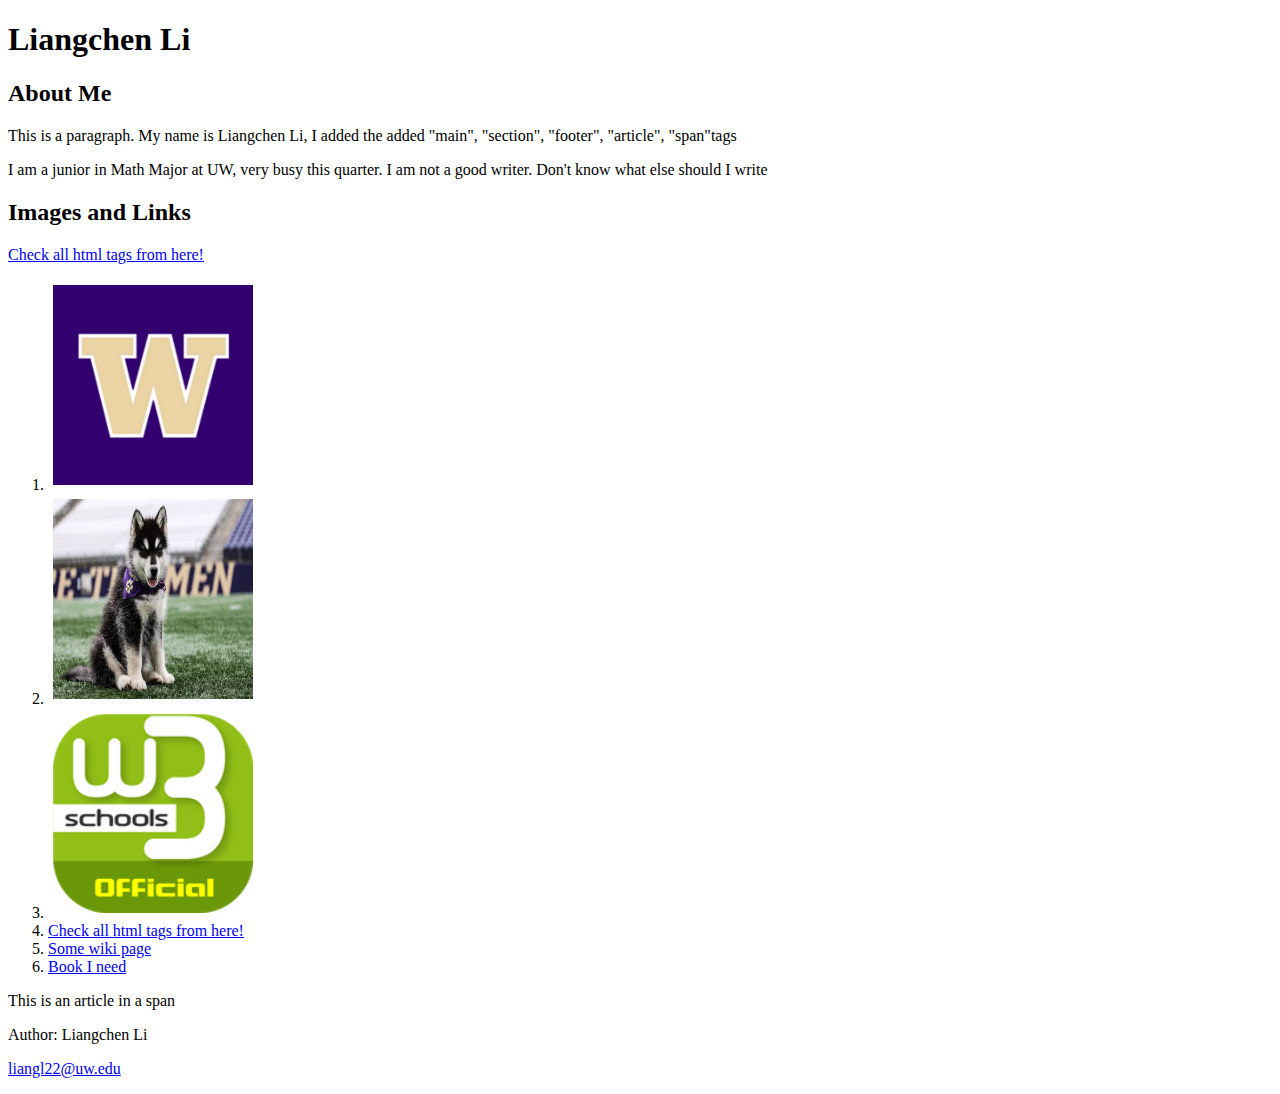
<file: tags.html>
<!DOCTYPE html>
<html>
    <head>
        <title>Liangchen Li's webpage</title>
    </head>
    <body>
        <main>
            <h1>Liangchen Li</h1>

            <section>
                <h2>About Me</h2>

                <p>This is a paragraph. My name is Liangchen Li, I added the added "main", "section", "footer", "article", "span"tags</p>
                <p>I am a junior in Math Major at UW, very busy this quarter. I am not a good writer. Don't know what else should I write</p>
                <h2>Images and Links</h2>
                <a href="https://www.w3schools.com/TAGS/tag_a.asp">Check all html tags from here!</a>
            </section>
            
            <section>
                <ol>
                    <li>
                        <a href="https://www.washington.edu/">
                            <img src="UW.png" title = "UW" style="width:200px; height:200px; margin:5px">
                        </a>
                    </li>

                    <li>
                        <a href="https://www.washington.edu/">
                            <img src="husky.png" title = "UW" style="width:200px; height:200px; margin:5px">
                        </a>
                    </li>

                    <li>
                        <a href="https://www.w3schools.com/TAGS/tag_a.asp">
                            <img src="w3.png" title = "UW" style="width:200px; height:200px; margin:5px">
                        </a>
                    </li>

                    <li>
                        <a href="https://www.w3schools.com/TAGS/tag_a.asp">
                            Check all html tags from here!
                        </a>
                    </li>
                    <li>
                        <a href="https://en.wikipedia.org/wiki/Differentiable_function#:~:text=In%20particular%2C%20any%20differentiable%20function,the%20location%20of%20the%20anomaly.">
                            Some wiki page
                        </a>
                    </li>
                    <li>
                        <a href="https://www.amazon.com/Topology-First-Course-James-Munkres/dp/0139254951">
                            Book I need
                        </a>
                    </li>
                </ol>
                <span>
                    <article>This is an article in a span</article>
                </span>

            </section>
        </main>
    </body>

    <footer>
        <p>Author: Liangchen Li</p>
        <p><a href="mailto:liangl22@uw.edu">liangl22@uw.edu</a></p>
    </footer>

</html>
</file>
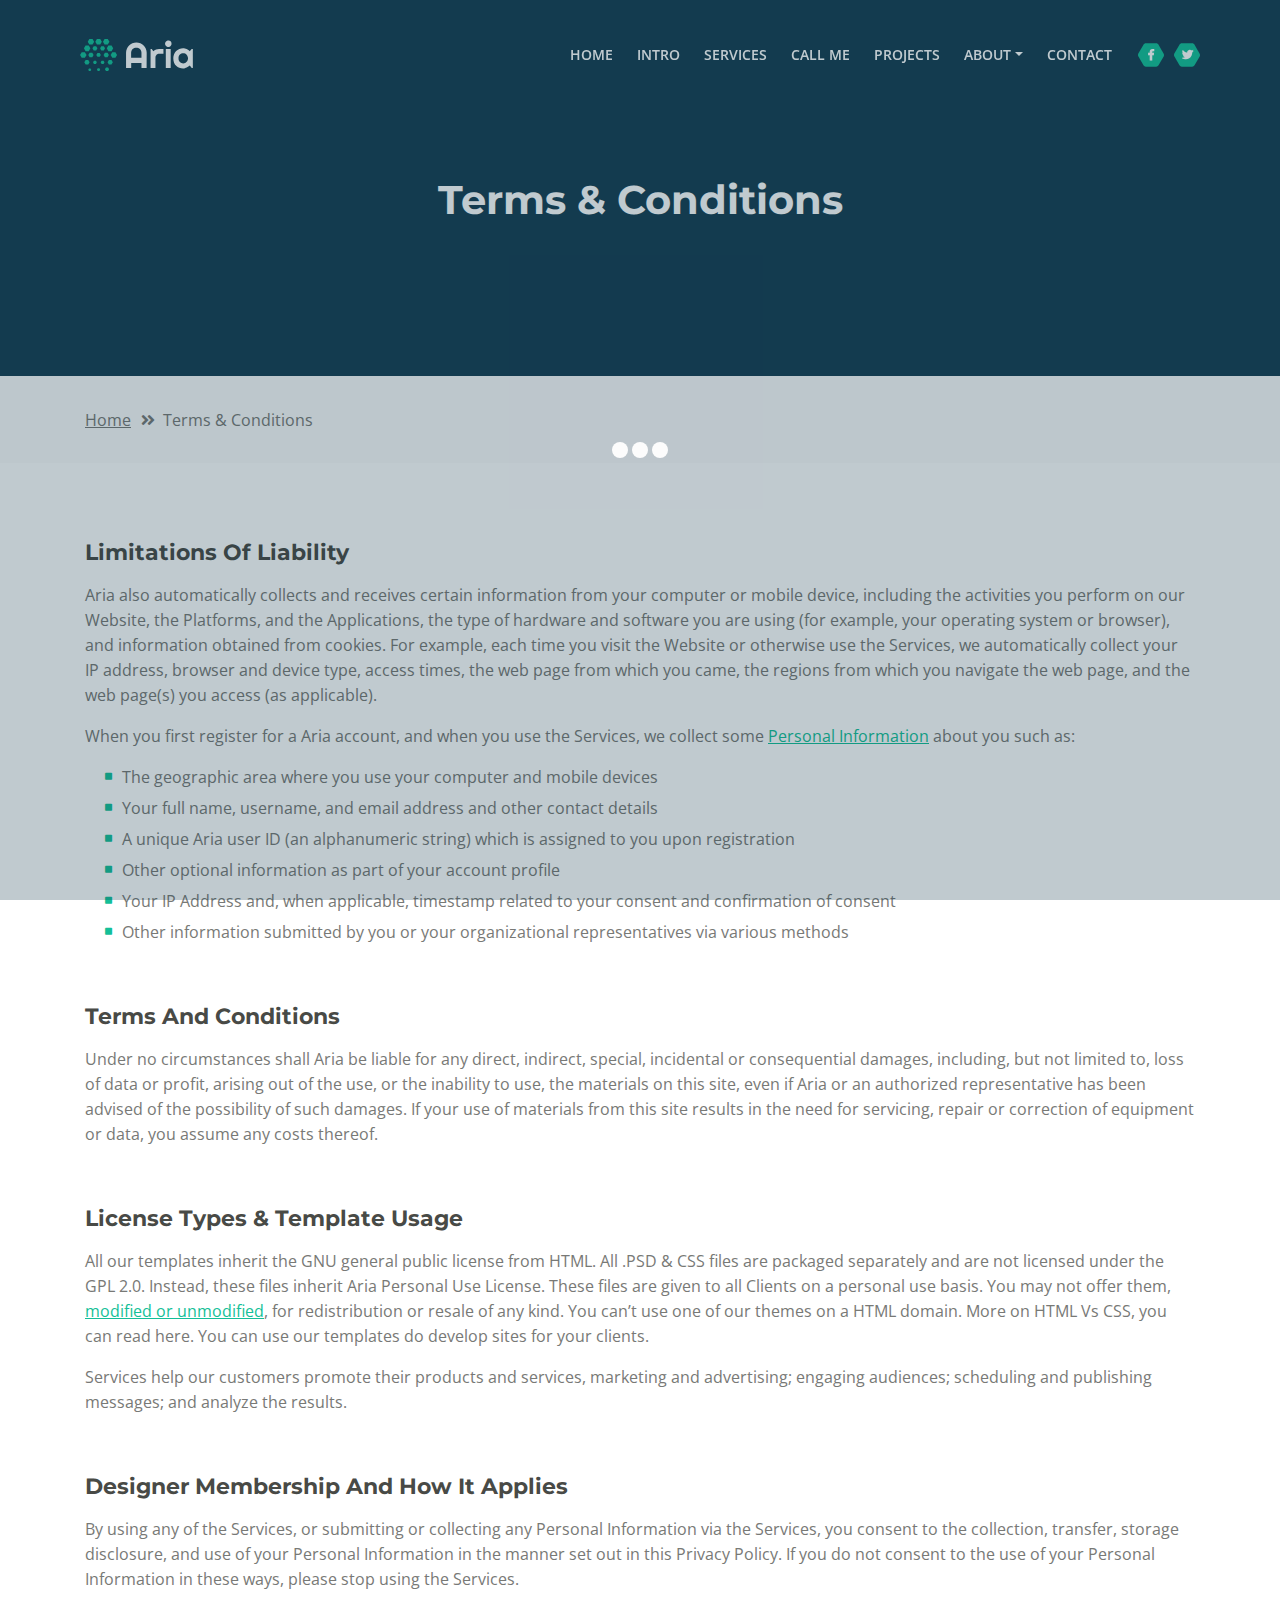
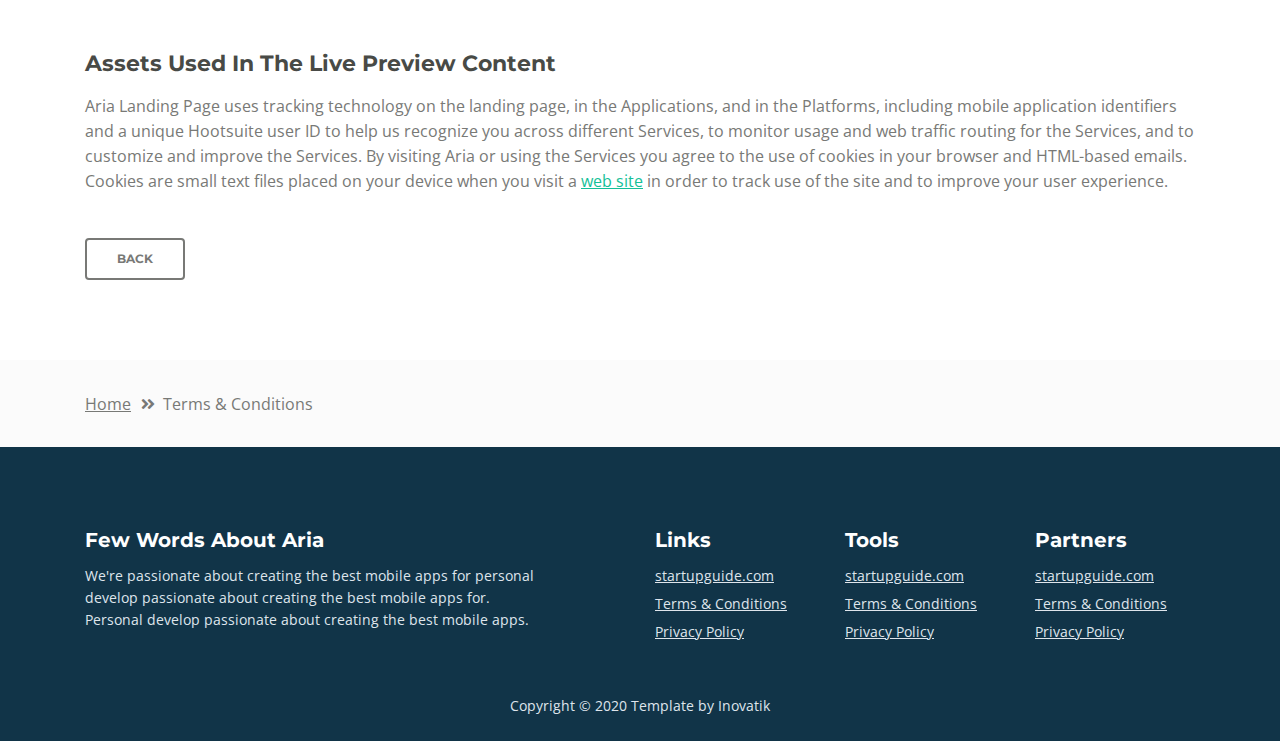
<file: terms-conditions.html>
<!DOCTYPE html>
<html lang="en">
<head>
    <meta charset="utf-8">
    <meta name="viewport" content="width=device-width, initial-scale=1, shrink-to-fit=no">
    
    <!-- SEO Meta Tags -->
    <meta name="description" content="Aria is a business focused HTML landing page template built with Bootstrap to help you create lead generation websites for companies and their services.">
    <meta name="author" content="Inovatik">

    <!-- OG Meta Tags to improve the way the post looks when you share the page on LinkedIn, Facebook, Google+ -->
	<meta property="og:site_name" content="" /> <!-- website name -->
	<meta property="og:site" content="" /> <!-- website link -->
	<meta property="og:title" content=""/> <!-- title shown in the actual shared post -->
	<meta property="og:description" content="" /> <!-- description shown in the actual shared post -->
	<meta property="og:image" content="" /> <!-- image link, make sure it's jpg -->
	<meta property="og:url" content="" /> <!-- where do you want your post to link to -->
	<meta property="og:type" content="article" />

    <!-- Website Title -->
    <title>Terms Conditions - Aria - Business HTML Landing Page Template</title>
    
    <!-- Styles -->
    <link href="https://fonts.googleapis.com/css?family=Montserrat:500,700&display=swap&subset=latin-ext" rel="stylesheet">
    <link href="https://fonts.googleapis.com/css?family=Open+Sans:400,400i,600&display=swap&subset=latin-ext" rel="stylesheet">
    <link href="css/bootstrap.css" rel="stylesheet">
    <link href="css/fontawesome-all.css" rel="stylesheet">
    <link href="css/swiper.css" rel="stylesheet">
	<link href="css/magnific-popup.css" rel="stylesheet">
    <link href="css/styles.css" rel="stylesheet">
	
	<!-- Favicon  -->
    <link rel="icon" href="images/favicon.png">
</head>
<body data-spy="scroll" data-target=".fixed-top">
    
    <!-- Preloader -->
	<div class="spinner-wrapper">
        <div class="spinner">
            <div class="bounce1"></div>
            <div class="bounce2"></div>
            <div class="bounce3"></div>
        </div>
    </div>
    <!-- end of preloader -->
    

    <!-- Navbar -->
    <nav class="navbar navbar-expand-md navbar-dark navbar-custom fixed-top">
        <!-- Text Logo - Use this if you don't have a graphic logo -->
        <!-- <a class="navbar-brand logo-text page-scroll" href="index.html">Aria</a> -->

        <!-- Image Logo -->
        <a class="navbar-brand logo-image" href="index.html"><img src="images/logo.svg" alt="alternative"></a>
        
        <!-- Mobile Menu Toggle Button -->
        <button class="navbar-toggler" type="button" data-toggle="collapse" data-target="#navbarsExampleDefault" aria-controls="navbarsExampleDefault" aria-expanded="false" aria-label="Toggle navigation">
            <span class="navbar-toggler-awesome fas fa-bars"></span>
            <span class="navbar-toggler-awesome fas fa-times"></span>
        </button>
        <!-- end of mobile menu toggle button -->

        <div class="collapse navbar-collapse" id="navbarsExampleDefault">
            <ul class="navbar-nav ml-auto">
                <li class="nav-item">
                    <a class="nav-link page-scroll" href="index.html#header">HOME <span class="sr-only">(current)</span></a>
                </li>
                <li class="nav-item">
                    <a class="nav-link page-scroll" href="index.html#intro">INTRO</a>
                </li>
                <li class="nav-item">
                    <a class="nav-link page-scroll" href="index.html#services">SERVICES</a>
                </li>
                <li class="nav-item">
                    <a class="nav-link page-scroll" href="index.html#callMe">CALL ME</a>
                </li>
                <li class="nav-item">
                    <a class="nav-link page-scroll" href="index.html#projects">PROJECTS</a>
                </li>

                <!-- Dropdown Menu -->          
                <li class="nav-item dropdown">
                    <a class="nav-link dropdown-toggle page-scroll" href="index.html#about" id="navbarDropdown" role="button" aria-haspopup="true" aria-expanded="false">ABOUT</a>
                    <div class="dropdown-menu" aria-labelledby="navbarDropdown">
                        <a class="dropdown-item" href="terms-conditions.html"><span class="item-text">TERMS CONDITIONS</span></a>
                        <div class="dropdown-items-divide-hr"></div>
                        <a class="dropdown-item" href="privacy-policy.html"><span class="item-text">PRIVACY POLICY</span></a>
                    </div>
                </li>
                <!-- end of dropdown menu -->

                <li class="nav-item">
                    <a class="nav-link page-scroll" href="index.html#contact">CONTACT</a>
                </li>
            </ul>
            <span class="nav-item social-icons">
                <span class="fa-stack">
                    <a href="#your-link">
                        <span class="hexagon"></span>
                        <i class="fab fa-facebook-f fa-stack-1x"></i>
                    </a>
                </span>
                <span class="fa-stack">
                    <a href="#your-link">
                        <span class="hexagon"></span>
                        <i class="fab fa-twitter fa-stack-1x"></i>
                    </a>
                </span>
            </span>
        </div>
    </nav> <!-- end of navbar -->
    <!-- end of navbar -->


    <!-- Header -->
    <header id="header" class="ex-header">
        <div class="container">
            <div class="row">
                <div class="col-lg-12">
                    <h1>Terms & Conditions</h1>
                </div> <!-- end of col -->
            </div> <!-- end of row -->
        </div> <!-- end of container -->
    </header> <!-- end of ex-header -->
    <!-- end of header -->


    <!-- Breadcrumbs -->
    <div class="ex-basic-1">
        <div class="container">
            <div class="row">
                <div class="col-lg-12">
                    <div class="breadcrumbs">
                        <a href="index.html">Home</a><i class="fa fa-angle-double-right"></i><span>Terms & Conditions</span>
                    </div> <!-- end of breadcrumbs -->
                </div> <!-- end of col -->
            </div> <!-- end of row -->
        </div> <!-- end of container -->
    </div> <!-- end of ex-basic-1 -->
    <!-- end of breadcrumbs -->


    <!-- Terms Content -->
    <div class="ex-basic-2">
        <div class="container">
            <div class="row">
                <div class="col-lg-12">
                    <div class="text-container">
                        <h3>Limitations Of Liability</h3>
                        <p>Aria also automatically collects and receives certain information from your computer or mobile device, including the activities you perform on our Website, the Platforms, and the Applications, the type of hardware and software you are using (for example, your operating system or browser), and information obtained from cookies. For example, each time you visit the Website or otherwise use the Services, we automatically collect your IP address, browser and device type, access times, the web page from which you came, the regions from which you navigate the web page, and the web page(s) you access (as applicable).</p>
                        <p>When you first register for a Aria account, and when you use the Services, we collect some <a class="green" href="#your-link">Personal Information</a> about you such as:</p>
                        <ul class="list-unstyled li-space-lg indent">
                            <li class="media">
                                <i class="fas fa-square"></i>
                                <div class="media-body">The geographic area where you use your computer and mobile devices</div>
                            </li>
                            <li class="media">
                                <i class="fas fa-square"></i>
                                <div class="media-body">Your full name, username, and email address and other contact details</div>
                            </li>
                            <li class="media">
                                <i class="fas fa-square"></i>
                                <div class="media-body">A unique Aria user ID (an alphanumeric string) which is assigned to you upon registration</div>
                            </li>
                            <li class="media">
                                <i class="fas fa-square"></i>
                                <div class="media-body">Other optional information as part of your account profile</div>
                            </li>
                            <li class="media">
                                <i class="fas fa-square"></i>
                                <div class="media-body">Your IP Address and, when applicable, timestamp related to your consent and confirmation of consent</div>
                            </li>
                            <li class="media">
                                <i class="fas fa-square"></i>
                                <div class="media-body">Other information submitted by you or your organizational representatives via various methods</div>
                            </li>
                        </ul>
                    </div> <!-- end of text-container -->
                    
                    <div class="text-container">
                        <h3>Terms And Conditions</h3>
                        <p>Under no circumstances shall Aria be liable for any direct, indirect, special, incidental or consequential damages, including, but not limited to, loss of data or profit, arising out of the use, or the inability to use, the materials on this site, even if Aria or an authorized representative has been advised of the possibility of such damages. If your use of materials from this site results in the need for servicing, repair or correction of equipment or data, you assume any costs thereof.</p>
                    </div> <!-- end of text-container -->

                    <div class="text-container">
                        <h3>License Types & Template Usage</h3>
                        <p>All our templates inherit the GNU general public license from HTML. All .PSD & CSS files are packaged separately and are not licensed under the GPL 2.0. Instead, these files inherit Aria Personal Use License. These files are given to all Clients on a personal use basis. You may not offer them, <a class="green" href="#your-link">modified or unmodified</a>, for redistribution or resale of any kind. You can’t use one of our themes on a HTML domain. More on HTML Vs CSS, you can read here. You can use our templates do develop sites for your clients.</p>
                        <p>Services help our customers promote their products and services, marketing and advertising; engaging audiences; scheduling and publishing messages; and analyze the results.</p>
                    </div> <!-- end of text-container -->

                    <div class="text-container">
                        <h3>Designer Membership And How It Applies</h3>
                        <p>By using any of the Services, or submitting or collecting any Personal Information via the Services, you consent to the collection, transfer, storage disclosure, and use of your Personal Information in the manner set out in this Privacy Policy. If you do not consent to the use of your Personal Information in these ways, please stop using the Services.</p>
                    </div> <!-- end of text-container -->
                    
                    <div class="text-container last">
                        <h3>Assets Used In The Live Preview Content</h3>
                        <p>Aria Landing Page uses tracking technology on the landing page, in the Applications, and in the Platforms, including mobile application identifiers and a unique Hootsuite user ID to help us recognize you across different Services, to monitor usage and web traffic routing for the Services, and to customize and improve the Services. By visiting Aria or using the Services you agree to the use of cookies in your browser and HTML-based emails. Cookies are small text files placed on your device when you visit a <a class="green" href="#your-link">web site</a> in order to track use of the site and to improve your user experience.</p>
                        <a class="btn-outline-reg" href="index.html">BACK</a>
                    </div> <!-- end of text-container -->
                </div>
            </div> <!-- end of row -->
        </div> <!-- end of container -->
    </div> <!-- end of ex-basic -->
    <!-- end of terms content -->

    
    <!-- Breadcrumbs -->
    <div class="ex-basic-1">
        <div class="container">
            <div class="row">
                <div class="col-lg-12">
                    <div class="breadcrumbs">
                        <a href="index.html">Home</a><i class="fa fa-angle-double-right"></i><span>Terms & Conditions</span>
                    </div> <!-- end of breadcrumbs -->
                </div> <!-- end of col -->
            </div> <!-- end of row -->
        </div> <!-- end of container -->
    </div> <!-- end of ex-basic-1 -->
    <!-- end of breadcrumbs -->


    <!-- Footer -->
    <div class="footer">
        <div class="container">
            <div class="row">
                <div class="col-md-6">
                    <div class="text-container about">
                        <h4>Few Words About Aria</h4>
                        <p class="white">We're passionate about creating the best mobile apps for personal develop passionate about creating the best mobile apps for. Personal develop passionate about creating the best mobile apps.</p>
                    </div> <!-- end of text-container -->
                </div> <!-- end of col -->
                <div class="col-md-2">
                    <div class="text-container">
                        <h4>Links</h4>
                        <ul class="list-unstyled li-space-lg white">
                            <li>
                                <a class="white" href="#your-link">startupguide.com</a>
                            </li>
                            <li>
                                <a class="white" href="terms-conditions.html">Terms & Conditions</a>
                            </li>
                            <li>
                                <a class="white" href="privacy-policy.html">Privacy Policy</a>
                            </li>
                        </ul>
                    </div> <!-- end of text-container -->
                </div> <!-- end of col -->
                <div class="col-md-2">
                    <div class="text-container">
                        <h4>Tools</h4>
                        <ul class="list-unstyled li-space-lg">
                            <li>
                                <a class="white" href="#your-link">startupguide.com</a>
                            </li>
                            <li>
                                <a class="white" href="terms-conditions.html">Terms & Conditions</a>
                            </li>
                            <li class="media">
                                <a class="white" href="privacy-policy.html">Privacy Policy</a>
                            </li>
                        </ul>
                    </div> <!-- end of text-container -->
                </div> <!-- end of col -->
                <div class="col-md-2">
                    <div class="text-container">
                        <h4>Partners</h4>
                        <ul class="list-unstyled li-space-lg">
                            <li>
                                <a class="white" href="#your-link">startupguide.com</a>
                            </li>
                            <li>
                                <a class="white" href="terms-conditions.html">Terms & Conditions</a>
                            </li>
                            <li>
                                <a class="white" href="privacy-policy.html">Privacy Policy</a>
                            </li>
                        </ul>
                    </div> <!-- end of text-container -->
                </div> <!-- end of col -->
            </div> <!-- end of row -->
        </div> <!-- end of container -->
    </div> <!-- end of footer -->  
    <!-- end of footer -->


    <!-- Copyright -->
    <div class="copyright">
        <div class="container">
            <div class="row">
                <div class="col-lg-12">
                    <p class="p-small">Copyright © 2020 <a href="https://inovatik.com">Template by Inovatik</a></p>
                </div> <!-- end of col -->
            </div> <!-- enf of row -->
        </div> <!-- end of container -->
    </div> <!-- end of copyright --> 
    <!-- end of copyright -->

	
    <!-- Scripts -->
    <script src="js/jquery.min.js"></script> <!-- jQuery for Bootstrap's JavaScript plugins -->
    <script src="js/popper.min.js"></script> <!-- Popper tooltip library for Bootstrap -->
    <script src="js/bootstrap.min.js"></script> <!-- Bootstrap framework -->
    <script src="js/jquery.easing.min.js"></script> <!-- jQuery Easing for smooth scrolling between anchors -->
    <script src="js/swiper.min.js"></script> <!-- Swiper for image and text sliders -->
    <script src="js/jquery.magnific-popup.js"></script> <!-- Magnific Popup for lightboxes -->
    <script src="js/morphext.min.js"></script> <!-- Morphtext rotating text in the header -->
    <script src="js/isotope.pkgd.min.js"></script> <!-- Isotope for filter -->
    <script src="js/validator.min.js"></script> <!-- Validator.js - Bootstrap plugin that validates forms -->
    <script src="js/scripts.js"></script> <!-- Custom scripts -->
</body>
</html>
</file>
<file: form.css>
body{
    background-image: url("dark_wood_@2X\ copy.png");
}

h2 {
    background-color: burlywood;
}

form {
    background-color: beige;
}

.form-group {
    display: flexbox;
    flex-direction: column;
    flex-flow: column;
}
</file>
<file: css/styles.css>
/* Template: Aria - Business HTML Landing Page Template
   Author: Inovatik
   Created: Jul 2019
   Description: Master CSS file
*/

/*****************************************
Table Of Contents:

01. General Styles
02. Preloader
03. Navigation
04. Header
05. Intro
06. Description
07. Services
08. Details 1
09. Details 2
10. Testimonials
11. Call Me
12. Projects
13. Project Lightboxes
14. Team
15. About
16. Contact
17. Footer
18. Copyright
19. Back To Top Button
20. Extra Pages
21. Media Queries
******************************************/

/*****************************************
Colors:

- Backgrounds - light gray #fbfbfb
- Background - dark blue #153e52
- Backgrounds navbar, footer - dark gray #113448
- Buttons, bullets, icons - green #14bf98
- Headings text - black #484a46
- Body text - gray #787976
- Body text - light gray #dfe5ec
******************************************/


/******************************/
/*     01. General Styles     */
/******************************/
body,
html {
    width: 100%;
	height: 100%;
}

body, p {
	color: #787976; 
	font: 400 1rem/1.5625rem "Open Sans", sans-serif;
}

.p-large {
	font: 400 1.125rem/1.625rem "Open Sans", sans-serif;
}

.p-small {
	font: 400 0.875rem/1.375rem "Open Sans", sans-serif;
}

.p-heading {
	margin-bottom: 3.5rem;
	text-align: center;
}

.li-space-lg li {
	margin-bottom: 0.375rem;
}

.indent {
	padding-left: 1.25rem;
}

h1 {
	color: black;
	font: 700 2.5rem/3rem "Montserrat", sans-serif;
}

h2 {
	color: yellow;
	font: 700 1.75rem/2.125rem "Montserrat", sans-serif;
}

h3 {
	color: #484a46;
	font: 700 1.375rem/1.75rem "Montserrat", sans-serif;
}

h4 {
	color: #484a46;
	font: 700 1.25rem/1.625rem "Montserrat", sans-serif;
}

h5 {
	color: #484a46;
	font: 700 1.125rem/1.5rem "Montserrat", sans-serif;
}

h6 {
	color: #484a46;
	font: 700 1rem/1.375rem "Montserrat", sans-serif;
}

a {
	color: #787976;
	text-decoration: underline;
}

a:hover {
	color: #787976;
	text-decoration: underline;
}

a.green {
	color: #14bf98;
}

a.white,
.white {
	color: #dfe5ec;
}

.testimonial-text {
	font-style: italic;
}

.testimonial-author {
	font: 700 1rem/1.375rem "Montserrat", sans-serif;
}

strong {
	color: #484a46;
}

.section-title {
	color: #14bf98;
	font: 500 0.8125rem/1.125rem "Montserrat", sans-serif;
}

.btn-solid-reg {
	display: inline-block;
	padding: 1.1875rem 1.875rem 1.1875rem 1.875rem;
	border: 0.125rem solid #14bf98;
	border-radius: 0.25rem;
	background-color: #14bf98;
	color: #fff;
	font: 700 0.75rem/0 "Montserrat", sans-serif;
	text-decoration: none;
	transition: all 0.2s;
}

.btn-solid-reg:hover {
	background-color: transparent;
	color: #14bf98;
	text-decoration: none;
}

.btn-solid-lg {
	display: inline-block;
	padding: 1.375rem 2.125rem 1.375rem 2.125rem;
	border: 0.125rem solid #14bf98;
	border-radius: 0.25rem;
	background-color: #14bf98;
	color: #fff;
	font: 700 0.75rem/0 "Montserrat", sans-serif;
	text-decoration: none;
	transition: all 0.2s;
}

.btn-solid-lg:hover {
	background-color: transparent;
	color: #14bf98;
	text-decoration: none;
}

.btn-outline-reg {
	display: inline-block;
	padding: 1.1875rem 1.875rem 1.1875rem 1.875rem;
	border: 0.125rem solid #787976;
	border-radius: 0.25rem;
	background-color: transparent;
	color: #787976;
	font: 700 0.75rem/0 "Montserrat", sans-serif;
	text-decoration: none;
	transition: all 0.2s;
}

.btn-outline-reg:hover {
	background-color: #787976;
	color: #fff;
	text-decoration: none;
}

.btn-outline-lg {
	display: inline-block;
	padding: 1.375rem 2.125rem 1.375rem 2.125rem;
	border: 0.125rem solid #787976;
	border-radius: 0.25rem;
	background-color: transparent;
	color: #787976;
	font: 700 0.75rem/0 "Montserrat", sans-serif;
	text-decoration: none;
	transition: all 0.2s;
}

.btn-outline-lg:hover {
	background-color: #787976;
	color: #fff;
	text-decoration: none;
}

.btn-outline-sm {
	display: inline-block;
	padding: 1rem 1.625rem 0.9375rem 1.625rem;
	border: 0.125rem solid #787976;
	border-radius: 0.25rem;
	background-color: transparent;
	color: #787976;
	font: 700 0.75rem/0 "Montserrat", sans-serif;
	text-decoration: none;
	transition: all 0.2s;
}

.btn-outline-sm:hover {
	background-color: #787976;
	color: #fff;
	text-decoration: none;
}

.form-group {
	position: relative;
	margin-bottom: 1.25rem;
}

.form-group.has-error.has-danger {
	margin-bottom: 0.625rem;
}

.form-group.has-error.has-danger .help-block.with-errors ul {
	margin-top: 0.375rem;
}

.label-control {
	position: absolute;
	top: 0.8125rem;
	left: 1.375rem;
	color: #787976;
	opacity: 1;
	font: 400 0.875rem/1.375rem "Open Sans", sans-serif;
	cursor: text;
	transition: all 0.2s ease;
}

/* IE10+ hack to solve lower label text position compared to the rest of the browsers */
@media screen and (-ms-high-contrast: active), screen and (-ms-high-contrast: none) {  
	.label-control {
		top: 0.9375rem;
	}
}

.form-control-input:focus + .label-control,
.form-control-input.notEmpty + .label-control,
.form-control-textarea:focus + .label-control,
.form-control-textarea.notEmpty + .label-control {
	top: 0.125rem;
	opacity: 1;
	font-size: 0.75rem;
	font-weight: 500;
}

.form-control-input,
.form-control-select {
	display: block; /* needed for proper display of the label in Firefox, IE, Edge */
	width: 100%;
	padding-top: 1.25rem;
	padding-bottom: 0.25rem;
	padding-left: 1.3125rem;
	border: 1px solid #dadada;
	border-radius: 0.25rem;
	background-color: #fff;
	color: #787976;
	font: 400 0.875rem/1.375rem "Open Sans", sans-serif;
	transition: all 0.2s;
	-webkit-appearance: none; /* removes inner shadow on form inputs on ios safari */
}

.form-control-select {
	padding-top: 0.5rem;
	padding-bottom: 0.5rem;
	height: 3rem;
}

/* IE10+ hack to solve lower label text position compared to the rest of the browsers */
@media screen and (-ms-high-contrast: active), screen and (-ms-high-contrast: none) {  
	.form-control-input {
		padding-top: 1.25rem;
		padding-bottom: 0.75rem;
		line-height: 1.75rem;
	}

	.form-control-select {
		padding-top: 0.875rem;
		padding-bottom: 0.75rem;
		height: 3.125rem;
		line-height: 2.125rem;
	}
}

select {
    /* you should keep these first rules in place to maintain cross-browser behavior */
    -webkit-appearance: none;
	-moz-appearance: none;
	-ms-appearance: none;
    -o-appearance: none;
    appearance: none;
    background-image: url('../images/down-arrow.png');
    background-position: 96% 50%;
    background-repeat: no-repeat;
    outline: none;
}

select::-ms-expand {
    display: none; /* removes the ugly default down arrow on select form field in IE11 */
}

.form-control-textarea {
	display: block; /* used to eliminate a bottom gap difference between Chrome and IE/FF */
	width: 100%;
	height: 8rem; /* used instead of html rows to normalize height between Chrome and IE/FF */
	padding-top: 1.25rem;
	padding-left: 1.3125rem;
	border: 1px solid #dadada;
	border-radius: 0.25rem;
	background-color: #fff;
	color: #787976;
	font: 400 1rem/1.5625rem "Open Sans", sans-serif;
	transition: all 0.2s;
}

.form-control-input:focus,
.form-control-select:focus,
.form-control-textarea:focus {
	border: 1px solid #a1a1a1;
	outline: none; /* Removes blue border on focus */
}

.form-control-input:hover,
.form-control-select:hover,
.form-control-textarea:hover {
	border: 1px solid #a1a1a1;
}

.checkbox {
	font: 400 0.875rem/1.375rem "Open Sans", sans-serif;
}

input[type='checkbox'] {
	vertical-align: -15%;
	margin-right: 0.375rem;
}

/* IE10+ hack to raise checkbox field position compared to the rest of the browsers */
@media screen and (-ms-high-contrast: active), screen and (-ms-high-contrast: none) {  
	input[type='checkbox'] {
		vertical-align: -9%;
	}
}

.form-control-submit-button {
	display: inline-block;
	width: 100%;
	height: 3.125rem;
	border: 0.125rem solid #14bf98;
	border-radius: 0.25rem;
	background-color: #14bf98;
	color: #fff;
	font: 700 0.75rem/1.75rem "Montserrat", sans-serif;
	cursor: pointer;
	transition: all 0.2s;
}

.form-control-submit-button:hover {
	background-color: transparent;
	color: #14bf98;
}

/* Form Success And Error Message Formatting */
#lmsgSubmit.h3.text-center.tada.animated,
#cmsgSubmit.h3.text-center.tada.animated,
#pmsgSubmit.h3.text-center.tada.animated,
#lmsgSubmit.h3.text-center,
#cmsgSubmit.h3.text-center,
#pmsgSubmit.h3.text-center {
	display: block;
	margin-bottom: 0;
	color: #b93636;
	font: 400 1.125rem/1rem "Open Sans", sans-serif;
}

.help-block.with-errors .list-unstyled {
	color: #787976;
	font-size: 0.75rem;
	line-height: 1.125rem;
	text-align: left;
}

.help-block.with-errors ul {
	margin-bottom: 0;
}
/* end of form success and error message formatting */

/* Form Success And Error Message Animation - Animate.css */
@-webkit-keyframes tada {
	from {
		-webkit-transform: scale3d(1, 1, 1);
		-ms-transform: scale3d(1, 1, 1);
		transform: scale3d(1, 1, 1);
	}
	10%, 20% {
		-webkit-transform: scale3d(.9, .9, .9) rotate3d(0, 0, 1, -3deg);
		-ms-transform: scale3d(.9, .9, .9) rotate3d(0, 0, 1, -3deg);
		transform: scale3d(.9, .9, .9) rotate3d(0, 0, 1, -3deg);
	}
	30%, 50%, 70%, 90% {
		-webkit-transform: scale3d(1.1, 1.1, 1.1) rotate3d(0, 0, 1, 3deg);
		-ms-transform: scale3d(1.1, 1.1, 1.1) rotate3d(0, 0, 1, 3deg);
		transform: scale3d(1.1, 1.1, 1.1) rotate3d(0, 0, 1, 3deg);
	}
	40%, 60%, 80% {
		-webkit-transform: scale3d(1.1, 1.1, 1.1) rotate3d(0, 0, 1, -3deg);
		-ms-transform: scale3d(1.1, 1.1, 1.1) rotate3d(0, 0, 1, -3deg);
		transform: scale3d(1.1, 1.1, 1.1) rotate3d(0, 0, 1, -3deg);
	}
	to {
		-webkit-transform: scale3d(1, 1, 1);
		-ms-transform: scale3d(1, 1, 1);
		transform: scale3d(1, 1, 1);
	}
}

@keyframes tada {
	from {
		-webkit-transform: scale3d(1, 1, 1);
		-ms-transform: scale3d(1, 1, 1);
		transform: scale3d(1, 1, 1);
	}
	10%, 20% {
		-webkit-transform: scale3d(.9, .9, .9) rotate3d(0, 0, 1, -3deg);
		-ms-transform: scale3d(.9, .9, .9) rotate3d(0, 0, 1, -3deg);
		transform: scale3d(.9, .9, .9) rotate3d(0, 0, 1, -3deg);
	}
	30%, 50%, 70%, 90% {
		-webkit-transform: scale3d(1.1, 1.1, 1.1) rotate3d(0, 0, 1, 3deg);
		-ms-transform: scale3d(1.1, 1.1, 1.1) rotate3d(0, 0, 1, 3deg);
		transform: scale3d(1.1, 1.1, 1.1) rotate3d(0, 0, 1, 3deg);
	}
	40%, 60%, 80% {
		-webkit-transform: scale3d(1.1, 1.1, 1.1) rotate3d(0, 0, 1, -3deg);
		-ms-transform: scale3d(1.1, 1.1, 1.1) rotate3d(0, 0, 1, -3deg);
		transform: scale3d(1.1, 1.1, 1.1) rotate3d(0, 0, 1, -3deg);
	}
	to {
		-webkit-transform: scale3d(1, 1, 1);
		-ms-transform: scale3d(1, 1, 1);
		transform: scale3d(1, 1, 1);
	}
}

.tada {
	-webkit-animation-name: tada;
	animation-name: tada;
}

.animated {
	-webkit-animation-duration: 1s;
	animation-duration: 1s;
	-webkit-animation-fill-mode: both;
	animation-fill-mode: both;
}
/* end of form success and error message animation - Animate.css */

/* Fade-move Animation For Lightbox - Magnific Popup */
/* at start */
.my-mfp-slide-bottom .zoom-anim-dialog {
	opacity: 0;
	transition: all 0.2s ease-out;
	-webkit-transform: translateY(-1.25rem) perspective(37.5rem) rotateX(10deg);
	-ms-transform: translateY(-1.25rem) perspective(37.5rem) rotateX(10deg);
	transform: translateY(-1.25rem) perspective(37.5rem) rotateX(10deg);
}

/* animate in */
.my-mfp-slide-bottom.mfp-ready .zoom-anim-dialog {
	opacity: 1;
	-webkit-transform: translateY(0) perspective(37.5rem) rotateX(0); 
	-ms-transform: translateY(0) perspective(37.5rem) rotateX(0); 
	transform: translateY(0) perspective(37.5rem) rotateX(0); 
}

/* animate out */
.my-mfp-slide-bottom.mfp-removing .zoom-anim-dialog {
	opacity: 0;
	-webkit-transform: translateY(-0.625rem) perspective(37.5rem) rotateX(10deg); 
	-ms-transform: translateY(-0.625rem) perspective(37.5rem) rotateX(10deg); 
	transform: translateY(-0.625rem) perspective(37.5rem) rotateX(10deg); 
}

/* dark overlay, start state */
.my-mfp-slide-bottom.mfp-bg {
	opacity: 0;
	transition: opacity 0.2s ease-out;
}

/* animate in */
.my-mfp-slide-bottom.mfp-ready.mfp-bg {
	opacity: 0.8;
}
/* animate out */
.my-mfp-slide-bottom.mfp-removing.mfp-bg {
	opacity: 0;
}
/* end of fade-move animation for lightbox - magnific popup */

/* Fade Animation For Image Slider - Magnific Popup */
@-webkit-keyframes fadeIn {
	from {
		opacity: 0;
	}
	to {
		opacity: 1;
	}
}

@keyframes fadeIn {
	from {
		opacity: 0;
	}
	to {
		opacity: 1;
	}
}

.fadeIn {
	-webkit-animation: fadeIn 0.6s;
	animation: fadeIn 0.6s;
}

@-webkit-keyframes fadeOut {
	from {
		opacity: 1;
	}
	to {
		opacity: 0;
	}
}

@keyframes fadeOut {
	from {
		opacity: 1;
	}
	to {
		opacity: 0;
	}
}

.fadeOut {
	-webkit-animation: fadeOut 0.8s;
	animation: fadeOut 0.8s;
}
/* end of fade animation for image slider - magnific popup */


/*************************/
/*     02. Preloader     */
/*************************/
.spinner-wrapper {
	position: fixed;
	z-index: 999999;
	top: 0;
	right: 0;
	bottom: 0;
	left: 0;
	background: #113448;
}

.spinner {
	position: absolute;
	top: 50%; /* centers the loading animation vertically one the screen */
	left: 50%; /* centers the loading animation horizontally one the screen */
	width: 3.75rem;
	height: 1.25rem;
	margin: -0.625rem 0 0 -1.875rem; /* is width and height divided by two */ 
	text-align: center;
}

.spinner > div {
	display: inline-block;
	width: 1rem;
	height: 1rem;
	border-radius: 100%;
	background-color: #fff;
	-webkit-animation: sk-bouncedelay 1.4s infinite ease-in-out both;
	animation: sk-bouncedelay 1.4s infinite ease-in-out both;
}

.spinner .bounce1 {
	-webkit-animation-delay: -0.32s;
	animation-delay: -0.32s;
}

.spinner .bounce2 {
	-webkit-animation-delay: -0.16s;
	animation-delay: -0.16s;
}

@-webkit-keyframes sk-bouncedelay {
	0%, 80%, 100% { -webkit-transform: scale(0); }
	40% { -webkit-transform: scale(1.0); }
}

@keyframes sk-bouncedelay {
	0%, 80%, 100% { 
		-webkit-transform: scale(0);
		-ms-transform: scale(0);
		transform: scale(0);
	} 40% { 
		-webkit-transform: scale(1.0);
		-ms-transform: scale(1.0);
		transform: scale(1.0);
	}
}


/**************************/
/*     03. Navigation     */
/**************************/
.navbar-custom {
	padding-top: 0.375rem;
	padding-bottom: 0.375rem;
	background-color: #113448;
	box-shadow: 0 0.0625rem 0.375rem 0 rgba(0, 0, 0, 0.1);
	font: 600 0.875rem/0.875rem "Open Sans", sans-serif;
	transition: all 0.2s;
}

.navbar-custom .navbar-brand {
	font-size: 0;
}

.navbar-custom .navbar-brand.logo-image img {
    width: 7.0625rem;
	height: 2rem;
	-webkit-backface-visibility: hidden;
}

.navbar-custom .navbar-brand.logo-text {
	margin-top: 0.25rem;
	margin-bottom: 0.25rem;
	font: 700 2.25rem/1.5rem "Montserrat", sans-serif;
	color: #fff;
	text-decoration: none;
}

.navbar-custom .navbar-nav {
	margin-top: 0.75rem;
	margin-bottom: 0.5rem;
}

.navbar-custom .nav-item .nav-link {
	padding: 0.625rem 0.75rem 0.625rem 0.75rem;
	color: #fff;
	text-decoration: none;
	transition: all 0.2s ease;
}

.navbar-custom .nav-item .nav-link:hover,
.navbar-custom .nav-item .nav-link.active {
	color: #14bf98;
}

/* Dropdown Menu */
.navbar-custom .dropdown:hover > .dropdown-menu {
	display: block; /* this makes the dropdown menu stay open while hovering it */
	min-width: auto;
	animation: fadeDropdown 0.2s; /* required for the fade animation */
}

@keyframes fadeDropdown {
    0% {
        opacity: 0;
    }

    100% {
        opacity: 1;
    }
}

.navbar-custom .dropdown-toggle:focus { /* removes dropdown outline on focus  */
	outline: 0;
}

.navbar-custom .dropdown-menu {
	margin-top: 0;
	border: none;
	border-radius: 0.25rem;
	background-color: #113448;
}

.navbar-custom .dropdown-item {
	color: #fff;
	text-decoration: none;
}

.navbar-custom .dropdown-item:hover {
	background-color: #113448;
}

.navbar-custom .dropdown-item .item-text {
	font: 600 0.875rem/0.875rem "Open Sans", sans-serif;
}

.navbar-custom .dropdown-item:hover .item-text {
	color: #14bf98;
}

.navbar-custom .dropdown-items-divide-hr {
	width: 100%;
	height: 1px;
	margin: 0.75rem auto 0.75rem auto;
	border: none;
	background-color: #b5bcc4;
	opacity: 0.2;
}
/* end of dropdown menu */

.navbar-custom .social-icons {
	display: none;
}

.navbar-custom .navbar-toggler {
	border: none;
	color: #fff;
	font-size: 2rem;
}

.navbar-custom button[aria-expanded='false'] .navbar-toggler-awesome.fas.fa-times{
	display: none;
}

.navbar-custom button[aria-expanded='false'] .navbar-toggler-awesome.fas.fa-bars{
	display: inline-block;
}

.navbar-custom button[aria-expanded='true'] .navbar-toggler-awesome.fas.fa-bars{
	display: none;
}

.navbar-custom button[aria-expanded='true'] .navbar-toggler-awesome.fas.fa-times{
	display: inline-block;
	margin-right: 0.125rem;
}


/*********************/
/*    04. Header     */
/*********************/
.header {
	background: linear-gradient(rgba(0, 0, 0, 0.3), rgba(0, 0, 0, 0.5)), url('../images/header-background.jpg') center center no-repeat;
	background-size: cover;
}

.header .header-content {
	padding-top: 8rem;
	padding-bottom: 2.125rem;
	text-align: center;
}

.header .text-container {
	margin-bottom: 3rem;
}

.header h1 {
	margin-bottom: 0.5rem;
	color: #fff;
}

.header .p-large {
	margin-bottom: 2rem;
	color: #dfe5ec;
}

.header .btn-solid-lg {
	margin-right: 0.5rem;
	margin-bottom: 1.25rem;
}


/*********************/
/*     05. Intro     */
/*********************/
.basic-1 {
	padding-top: 6.5rem;
	padding-bottom: 3rem;
}

.basic-1 .text-container {
	margin-bottom: 3rem;
}

.basic-1 .section-title {
	margin-bottom: 0.5rem;
}

.basic-1 h2 {
	margin-bottom: 1.375rem;
}

.basic-1 .testimonial-author {
	color: #484a46;
}

/* Hover Animation */
.basic-1 .image-container {
	overflow: hidden;
	border-radius: 0.25rem;
}

.basic-1 .image-container img {
	margin: 0;
	border-radius: 0.25rem;
	transition: all 0.3s;
}

.basic-1 .image-container:hover img {
	-moz-transform: scale(1.15);
	-webkit-transform: scale(1.15);
	transform: scale(1.15);
} 
/* end of hover animation */


/***************************/
/*     06. Description     */
/***************************/
.cards-1 {
	padding-top: 3rem;
	padding-bottom: 2.875rem;
}

.cards-1 .card {
	margin-bottom: 2.5rem;
	border: none;
	text-align: center;
}

.cards-1 .fa-stack {
	width: 6rem;
	height: 6rem;
	margin-right: auto;
	margin-bottom: 1rem;
	margin-left: auto;
	line-height: 6rem;
	text-align: left;
}

.cards-1 .fa-stack .hexagon {
	position: absolute;
	width: 6rem;
	height: 6rem;
	background: url('../images/hexagon-green.svg') center center no-repeat;
	background-size: 6rem 6rem;
}

.cards-1 .fa-stack-1x {
	color: #fff;
	font-size: 2rem;
}

.cards-1 .card-body {
	padding: 0;
}

.cards-1 .card-title {
	margin-bottom: 0.625rem;
}


/************************/
/*     07. Services     */
/************************/
.cards-2 {
	padding-top: 6.625rem;	
	padding-bottom: 1.25rem;	
	background-color: #fbfbfb;
}

.cards-2 .section-title {
	margin-bottom: 0.5rem;
	text-align: center;
}

.cards-2 h2 {
	margin-bottom: 3.25rem;
	text-align: center;
}

.cards-2 .card {
	margin-bottom: 5.625rem;
	border: none;
	background-color: transparent;
}

.cards-2 .card-image img {
	border-top-left-radius: 0.375rem;
	border-top-right-radius: 0.375rem;
}

.cards-2 .card-body {
	padding: 2.25rem 2rem 2.125rem 2rem;
	border: 1px solid #ebe8e8;
	border-bottom-left-radius: 0.375rem;
	border-bottom-right-radius: 0.375rem;
	background-color: #fff;
}

.cards-2 h3 {
	margin-bottom: 0.75rem;
	text-align: center;
}

.cards-2 .list-unstyled {
	margin-bottom: 1.5rem;
}

.cards-2 .list-unstyled .fas {
	color: #14bf98;
	font-size: 0.5rem;
	line-height: 1.375rem;
}

.cards-2 .list-unstyled .media-body {
	margin-left: 0.625rem;
}

.cards-2 .price {
	margin-bottom: 0.25rem;
	color: #484a46;
	font: 700 1rem/1.5rem "Montserrat", sans-serif;
	text-align: center;
}

.cards-2 .price span {
	color: #14bf98;
}

.cards-2 .button-container {
	margin-top: -1.375rem;
	text-align: center;
}

.cards-2 .btn-solid-reg:hover {
	background-color: #fff;
}


/*************************/
/*     08. Details 1     */
/*************************/
.accordion .area-1 {
	height: 27rem;
	background: url('../images/details-1-background.jpg') center center no-repeat;
	background-size: cover;
}

.accordion .accordion-container {
	max-width: 90%;
	margin-right: auto;
	margin-left: auto;
	padding-top: 6.375rem;
	padding-bottom: 1.5rem;
}

.accordion h2 {
	margin-bottom: 1.625rem;
}

.accordion .item {
	margin-bottom: 2rem;
}

.accordion h4 {
	margin-bottom: 0;
}

.accordion span[aria-expanded="true"] .circle-numbering,
.accordion span[aria-expanded="false"] .circle-numbering {
	display: inline-block;
	width: 2.25rem;
	height: 2.25rem;
	margin-right: 0.875rem;
	border: 0.125rem solid #14bf98;
	border-radius: 50%;
	background-color: #14bf98;
	color: #fff;
	font: 700 1rem/2.125rem "Montserrat", sans-serif;
	text-align: center;
	vertical-align: middle;
	cursor: pointer;
	transition: all 0.2s ease;
}

.accordion span[aria-expanded="false"] .circle-numbering {
	border: 0.125rem solid #484a46;
	background-color: transparent;
	color: #484a46;
}

.accordion .item:hover span[aria-expanded="false"] .circle-numbering {
	border: 0.125rem solid #14bf98;
	color: #14bf98;
}

.accordion .accordion-title {
	display: inline-block;
	width: 70%;
	margin-top: 0.125rem;
	margin-bottom: 0.25rem;
	color: #484a46;
	font: 700 1.25rem/1.75rem "Montserrat", sans-serif;
	vertical-align: middle;
	cursor: pointer;
	transition: all 0.2s ease;
}

.accordion .item:hover .accordion-title {
	color: #14bf98;
}

.accordion span[aria-expanded="true"] .accordion-title {
	color: #14bf98;
}

.accordion .accordion-body {
	margin-left: 3.125rem;
}


/*************************/
/*     09. Details 2     */
/*************************/
.tabs .tabs-container {
	max-width: 90%;
	margin-right: auto;
	margin-left: auto;
	padding-top: 2rem;
	padding-bottom: 5.75rem;
}

.tabs .nav-tabs {
	justify-content: center;
	margin-bottom: 1.125rem;
	border-bottom: none;
}

.tabs .nav-link {
	margin-right: 1.625rem;
	margin-bottom: 0.875rem;
	padding: 0;
	border: none;
	border-radius: 0.25rem;
	color: #c1cace;
	font: 700 1.375rem/1.375rem "Montserrat", sans-serif;
	text-decoration: none;
	transition: all 0.2s ease;
}

.tabs .nav-link:hover,
.tabs .nav-link.active {
	color: #14bf98;
}

.tabs .nav-link .fas {
	margin-right: 0.125rem;
	font-size: 0.875rem;
	vertical-align: 20%;
}

.tabs #tab-1 .progress-container {
	margin-top: 1.5rem;
}

.tabs #tab-1 .progress-container .title {
	margin-bottom: 0.25rem;
	color: #484a46;
	font: 600 0.875rem/1.25rem "Open Sans", sans-serif;
}

.tabs #tab-1 .progress {
	height: 1.375rem;
	margin-bottom: 1.125rem;
	border-radius: 0.125rem;
	background-color: #f9fafc;
}

.tabs #tab-1 .progress-bar {
	display: block;
	padding-left: 1.5rem;
	border-radius: 0.125rem;
	background: linear-gradient(to bottom right, #14bf98, #1bd1a7);
}

.tabs #tab-1 .progress-bar.first {
	width: 100%;
}

.tabs #tab-1 .progress-bar.second {
	width: 75%;
}

.tabs #tab-1 .progress-bar.third {
	width: 90%;
}

.tabs #tab-2 .list-unstyled {
	margin-top: 1.75rem;
	margin-bottom: 0;
	vertical-align: top;
}

.tabs #tab-2 .list-unstyled .media {
	margin-bottom: 2rem;
}

.tabs #tab-2 .list-unstyled .media-bullet {
	color: #14bf98;
	font-weight: 600;
	font-size: 2rem;
	line-height: 2rem;
}

.tabs #tab-2 .list-unstyled .media-body {
	margin-left: 0.875rem;
}

.tabs #tab-3 .list-unstyled .fas {
	color: #14bf98;
	font-size: 0.5rem;
	line-height: 1.375rem;
}

.tabs #tab-3 .list-unstyled .media-body {
	margin-left: 0.625rem;
}

.tabs #tab-3 .list-unstyled {
	margin-bottom: 1.75rem;
}

.tabs .area-2 {
	height: 27rem;
	background: url('../images/details-2-background.jpg') center center no-repeat;
	background-size: cover;
}


/****************************/
/*     10. Testimonials     */
/****************************/
.slider {
	padding-top: 6.375rem;
	padding-bottom: 6.5rem;
	background-color: #fbfbfb;
}

.slider h2 {
	margin-bottom: 0.75rem;
	text-align: center;
}

.slider .slider-container {
	position: relative;
}

.slider .swiper-container {
	position: static;
	width: 90%;
	text-align: center;
}

.slider .swiper-button-prev:focus,
.slider .swiper-button-next:focus {
	/* even if you can't see it chrome you can see it on mobile device */
	outline: none;
}

.slider .swiper-button-prev {
	left: -0.5rem;
	background-image: url("data:image/svg+xml;charset=utf-8,%3Csvg%20xmlns%3D'http%3A%2F%2Fwww.w3.org%2F2000%2Fsvg'%20viewBox%3D'0%200%2028%2044'%3E%3Cpath%20d%3D'M0%2C22L22%2C0l2.1%2C2.1L4.2%2C22l19.9%2C19.9L22%2C44L0%2C22L0%2C22L0%2C22z'%20fill%3D'%23787976'%2F%3E%3C%2Fsvg%3E");
	background-size: 1.125rem 1.75rem;
}

.slider .swiper-button-next {
	right: -0.5rem;
	background-image: url("data:image/svg+xml;charset=utf-8,%3Csvg%20xmlns%3D'http%3A%2F%2Fwww.w3.org%2F2000%2Fsvg'%20viewBox%3D'0%200%2028%2044'%3E%3Cpath%20d%3D'M27%2C22L27%2C22L5%2C44l-2.1-2.1L22.8%2C22L2.9%2C2.1L5%2C0L27%2C22L27%2C22z'%20fill%3D'%23787976'%2F%3E%3C%2Fsvg%3E");
	background-size: 1.125rem 1.75rem;
}

.slider .card {
	position: relative;
	border: none;
	background-color: transparent;
}

.slider .card-image {
	width: 6rem;
	height: 6rem;
	margin-right: auto;
	margin-bottom: 0.25rem;
	margin-left: auto;
	border-radius: 50%;
}

.slider .card .card-body {
	padding-bottom: 0;
}

.slider .testimonial-text {
	margin-bottom: 0.625rem;
}

.slider .testimonial-author {
	color: #484a46;
}


/**********************/
/*     11. Call Me    */
/**********************/
.form-1 {
	padding-top: 6.625rem;	
	padding-bottom: 5.625rem;	
	background-color: #153e52;
}

.form-1 .text-container {
	margin-bottom: 4rem;
}

.form-1 .section-title {
	margin-bottom: 0.5rem;
}

.form-1 h2 {
	margin-bottom: 1.375rem;
	color: #fff;
}

.form-1 .list-unstyled .fas {
	color: #14bf98;
	font-size: 0.5rem;
	line-height: 1.375rem;
}

.form-1 .list-unstyled .media-body {
	margin-left: 0.625rem;
}

.form-1 .label-control {
	color: #fff;
}

.form-1 .form-control-input,
.form-1 .form-control-select {
	border: 1px solid #39728f;
	background-color: #2a5d77;
	color: #fff;
}

.form-1 .form-control-textarea {
	border: 1px solid #39728f;
	background-color: #2a5d77;
	color: #fff;
}

.form-1 .form-control-input:focus,
.form-1 .form-control-input:hover,
.form-1 .form-control-select:focus,
.form-1 .form-control-select:hover,
.form-1 .form-control-textarea:focus,
.form-1 .form-control-textarea:hover {
	border: 1px solid #fff;
}

#lmsgSubmit.h3.text-center.tada.animated,
#lmsgSubmit.h3.text-center {
	color: #fff;
}

.form-1 .help-block.with-errors .list-unstyled {
	color: #dfe5ec;
}


/************************/
/*     12. Projects     */
/************************/
.filter {
	padding-top: 6.5rem;
	padding-bottom: 7rem;
}

.filter .section-title {
	margin-bottom: 0.5rem;
}

.filter h2,
.filter .section-title {
	text-align: center;
}

.filter h2 {
	margin-bottom: 3.25rem;
}

.filter .button-group {
	text-align: center;
}

.filter .button-group a {
	display: inline-block;
	margin-right: 0.1875rem;
	margin-bottom: 0.5rem;
	margin-left: 0.1875rem;
	padding: 0.3125rem 1.375rem 0.25rem 1.375rem;
	border-radius: 0.25rem;
	background-color: #f1f4f7;
	color: #7b7e85;
	font: 700 0.75rem/1.25rem "Montserrat", sans-serif;
	cursor: pointer;
	transition: all 0.2s ease;
}

.filter .button-group a:hover {
	background-color: #14bf98;
	color: #fff;
}

.filter .button-group a.button.is-checked {
	background-color: #14bf98;
	color: #fff;
}

.filter .grid {
	margin-top: 1.25rem;
	border-radius: 0.375rem;
}

/* Hover Animation */
.filter .element-item {
	position: relative;
	float: left;
	overflow: hidden;
	width: 50%;
	background-color: #000; /* to hide 1px white margin in IE */
}

.filter .element-item img {
	max-width: 100%;
	margin: 0;
	transition: all 0.3s;
}

.filter .element-item:hover img {
	-moz-transform: scale(1.15);
	-webkit-transform: scale(1.15);
	transform: scale(1.15);
} 
/* end of hover animation */

.filter .element-item .element-item-overlay { 
	position: absolute;
	z-index: 2;
	top: 0;
	left: 0;
	width: 100%;
	height: 100%;
	background-color: rgba(0, 0, 0, 0.4);
	opacity: 1;
	text-align: center;
	transition: all 0.3s;
}

.filter .element-item .element-item-overlay span { 
	position: absolute;
	z-index: 3;
	top: 42%;
	right: 0;
	left: 0;
	color: #fff;
	font: 700 1.125rem/1.625rem "Montserrat", sans-serif;
}


/**********************************/
/*     13. Project Lightboxes     */
/**********************************/
.lightbox-basic {
	position: relative;
	max-width: 62.5rem;
	margin: 2.5rem auto;
	padding: 1.5625rem;
	border-radius: 0.25rem;
	background: #fff;
	text-align: left;
}

.lightbox-basic img {
	margin-right: auto;
	margin-bottom: 2rem;
	margin-left: auto;
	border-radius: 0.25rem;
}

.lightbox-basic .line-heading {
	width: 3rem;
	height: 1px;
	margin-top: 0;
	margin-bottom: 0.625rem;
	margin-left: 0;
	border: none;
	background-color: #14bf98;
}

.lightbox-basic h6 {
	margin-bottom: 2rem;
}

.lightbox-basic .testimonial-container {
	margin-top: 1.75rem;
	margin-bottom: 2.125rem;
	padding: 1.125rem 1.5rem 1.125rem 1.5rem;
	border-radius: 0.25rem;
	background-color: #fbfbfb;
}

.lightbox-basic .testimonial-text {
	margin-bottom: 0.5rem;
}

.lightbox-basic .testimonial-author {
	margin-bottom: 0;
}

.lightbox-basic .btn-solid-reg,
.lightbox-basic .btn-outline-reg {
	margin-right: 0.375rem;
	margin-bottom: 1rem;
}

.lightbox-basic a.mfp-close.as-button {
	position: relative;
	width: auto;
	height: auto;
	margin-right: 0.5rem;
	color: #484a46;
	opacity: 1;
}

.lightbox-basic a.mfp-close.as-button:hover {
	color: #f2f2f2;
}

.lightbox-basic button.mfp-close.x-button {
	position: absolute;
	top: -0.375rem;
	right: -0.375rem;
	width: 2.75rem;
	height: 2.75rem;
}


/********************/
/*     14. Team     */
/********************/
.basic-2 {
	padding-top: 6.375rem;
	padding-bottom: 3.375rem;
	background-color: #fbfbfb;
	text-align: center;
}

.basic-2 h2 {
	margin-bottom: 0.75rem;
}

.basic-2 .team-member {
	display: inline-block;
	max-width: 13rem;
	margin-right: 1.5rem;
	margin-bottom: 3.5rem;
	margin-left: 1.5rem;
}

/* Hover Animation */
.basic-2 .image-wrapper {
	overflow: hidden;
	margin-bottom: 1.5rem;
}

.basic-2 .image-wrapper img {
	margin: 0;
	transition: all 0.3s;
}

.basic-2 .image-wrapper:hover img {
	-moz-transform: scale(1.15);
	-webkit-transform: scale(1.15);
	transform: scale(1.15);
} 
/* end of hover animation */

.basic-2 .team-member .p-large {
	margin-bottom: 0.25rem;
}

.basic-2 .team-member .job-title {
	margin-bottom: 0.75rem;
	color: #484a46;
	font: 700 1rem/1.375rem "Montserrat", sans-serif;
}

.basic-2 .fa-stack {
	width: 1.75rem;
	height: 1.75rem;
	margin-right: 0.125rem;
	margin-left: 0.125rem;
}

.basic-2 .fa-stack .hexagon {
	position: absolute;
	left: 0;
	width: 1.75rem;
	height: 1.75rem;
	background: url('../images/hexagon-green.svg') center center no-repeat;
	background-size: 1.75rem 1.75rem;
	transition: all 0.2s ease;
}

.basic-2 .fa-stack:hover .hexagon {
	background: url('../images/hexagon-white.svg') center center no-repeat;
	background-size: 1.75rem 1.75rem;
}

.basic-2 .fa-stack-1x {
	font-size: 0.6875rem;
	line-height: 1.75rem;
	color: #fff;
	transition: all 0.2s ease;
}

.basic-2 .fa-stack:hover .fa-stack-1x {
	color: #14bf98;
}


/*********************/
/*     15. About     */
/*********************/
.counter {
	padding-top: 6.875rem;
	padding-bottom: 5.25rem;
}

.counter .image-container {
	margin-bottom: 3rem;
}

.counter .image-container img {
	border-radius: 0.25rem;
}

.counter .section-title {
	margin-bottom: 0.5rem;
}

.counter h2 {
	margin-bottom: 1.375rem;
}

.counter .list-unstyled {
	margin-bottom: 1.5rem;
}

.counter .list-unstyled .fas {
	color: #14bf98;
	font-size: 0.5rem;
	line-height: 1.375rem;
}

.counter .list-unstyled .media-body {
	margin-left: 0.625rem;
}

.counter #counter {
	text-align: center;
}

.counter #counter .cell {
	display: inline-block;
	width: 9.5rem;
	margin-bottom: 0.75rem;
}

.counter #counter .counter-value {
	display: inline-block;
	margin-bottom: 0.125rem;
	color: #14bf98;
	font: 700 2.875rem/3.25rem "Montserrat", sans-serif;
	vertical-align: middle;
}

.counter #counter .counter-info {
	display: inline-block;
	margin-left: 0.5rem;
	font-size: 0.875rem;
	line-height: 1.25rem;
	vertical-align: middle;
}


/***********************/
/*     16. Contact     */
/***********************/
.form-2 {
	padding-top: 6.625rem;
	padding-bottom: 5.625rem;
	background-color: #fbfbfb;
}

.form-2 .text-container {
	margin-bottom: 3rem;
}

.form-2 .section-title {
	margin-bottom: 0.5rem;
 }

.form-2 h2 {
	margin-bottom: 1.375rem;
}

.form-2 .list-unstyled {
	margin-bottom: 2.25rem;
	font-size: 1rem;
	line-height: 1.625rem;
}

.form-2 .list-unstyled .fas,
.form-2 .list-unstyled .fab {
	margin-right: 0.5rem;
	font-size: 0.875rem;
	color: #14bf98;
}

.form-2 .list-unstyled .fa-phone {
	vertical-align: 3%;
}

.form-2 h3 {
	margin-bottom: 1rem;
}

.form-2 .fa-stack {
	margin-right: 0.25rem;
	margin-bottom: 0.75rem;
	margin-left: 0.125rem;
	width: 3.25rem;
	height: 3.25rem;
}

.form-2 .fa-stack .hexagon {
	position: absolute;
	width: 3.25rem;
	height: 3.25rem;
	background: url('../images/hexagon-green.svg') center center no-repeat;
	background-size: 3.25rem 3.25rem;
	transition: all 0.2s ease;
}

.form-2 .fa-stack:hover .hexagon {
	background: url('../images/hexagon-white.svg') center center no-repeat;
	background-size: 3.25rem 3.25rem;
}

.form-2 .fa-stack-1x {
	font-size: 1.5rem;
	line-height: 3.25rem;
	color: #fff;
	transition: all 0.2s ease;
}

.form-2 .fa-stack:hover .fa-stack-1x {
	color: #14bf98;
}


/**********************/
/*     17. Footer     */
/**********************/
.footer {
	padding-top: 5rem;
	background-color: #113448;
}

.footer .text-container {
	margin-bottom: 2.25rem;
}

.footer h4 {
	margin-bottom: 0.75rem;
	color: #fff;
}

.footer p,
.footer ul {
	font-size: 0.875rem;
	line-height: 1.375rem;
}


/*************************/
/*     18. Copyright     */
/*************************/
.copyright {
	padding-top: 1rem;
	padding-bottom: 0.5rem;
	background-color: #113448;
	text-align: center;
}

.copyright p,
.copyright a {
	color: #dfe5ec;
	text-decoration: none;
}


/**********************************/
/*     19. Back To Top Button     */
/**********************************/
a.back-to-top {
	position: fixed;
	z-index: 999;
	right: 0.75rem;
	bottom: 0.75rem;
	display: none;
	width: 2.625rem;
	height: 2.625rem;
	border-radius: 1.875rem;
	background: #14bf98 url("../images/up-arrow.png") no-repeat center 47%;
	background-size: 1.125rem 1.125rem;
	text-indent: -9999px;
}

a:hover.back-to-top {
	background-color: #13aa87; 
}


/***************************/
/*     20. Extra Pages     */
/***************************/
.ex-header {
	padding-top: 8rem;
	padding-bottom: 5rem;
	background-color: #153e52;
	text-align: center;
}

.ex-header h1 {
	color: #fff;
}

.ex-basic-1 {
	padding-top: 2rem;
	padding-bottom: 0.875rem;
	background-color: #fbfbfb;
}

.ex-basic-1 .breadcrumbs {
	margin-bottom: 1rem;
}

.ex-basic-1 .breadcrumbs .fa {
	margin-right: 0.5rem;
	margin-left: 0.625rem;
}

.ex-basic-2 {
	padding-top: 4.75rem;
	padding-bottom: 4rem;
}

.ex-basic-2 h3 {
	margin-bottom: 1rem;
}

.ex-basic-2 .text-container {
	margin-bottom: 3.625rem;
}

.ex-basic-2 .text-container.last {
	margin-bottom: 0;
}

.ex-basic-2 .list-unstyled .fas {
	color: #14bf98;
	font-size: 0.5rem;
	line-height: 1.375rem;
}

.ex-basic-2 .list-unstyled .media-body {
	margin-left: 0.625rem;
}

.ex-basic-2 .form-container {
	margin-top: 2.5rem;
}

.ex-basic-2 .btn-outline-reg {
	margin-top: 1.75rem;
}


/*****************************/
/*     21. Media Queries     */
/*****************************/	
/* Min-width width 768px */
@media (min-width: 768px) {
	
	/* General Styles */
	.p-heading {
		width: 85%;
		margin-right: auto;
		margin-left: auto;
	}
	/* end of general styles */


	/* Navigation */
	.navbar-custom {
		padding: 2.125rem 1.5rem 2.125rem 2rem;
		box-shadow: none;
        background: transparent;
	}
	
	.navbar-custom .navbar-brand.logo-text {
		color: #fff;
	}

	.navbar-custom .navbar-nav {
		margin-top: 0;
		margin-bottom: 0;
	}

	.navbar-custom .nav-item .nav-link {
		padding: 0.25rem 0.75rem 0.25rem 0.75rem;
	}
	
	.navbar-custom .nav-item .nav-link:hover,
	.navbar-custom .nav-item .nav-link.active {
		color: #14bf98;
	}

	.navbar-custom.top-nav-collapse {
        padding: 0.375rem 1.5rem 0.375rem 2rem;
		box-shadow: 0 0.0625rem 0.375rem 0 rgba(0, 0, 0, 0.1);
		background-color: #113448;
	}

	.navbar-custom.top-nav-collapse .navbar-brand.logo-text {
		color: #fff;
	}

	.navbar-custom.top-nav-collapse .nav-item .nav-link {
		color: #fff;
	}
	
	.navbar-custom.top-nav-collapse .nav-item .nav-link:hover,
	.navbar-custom.top-nav-collapse .nav-item .nav-link.active {
		color: #14bf98;
	}

	.navbar-custom .dropdown-menu {
		padding-top: 1rem;
		padding-bottom: 1rem;
		border-top: 0.75rem solid rgba(0, 0, 0, 0);
		border-radius: 0.25rem;
		box-shadow: 0 0.25rem 0.375rem 0 rgba(0, 0, 0, 0.03);
	}
	
	.navbar-custom.top-nav-collapse .dropdown-menu {
		border-top: 0.125rem solid rgba(0, 0, 0, 0);
	}

	.navbar-custom .dropdown-item {
		padding-top: 0.25rem;
		padding-bottom: 0.25rem;
	}

	.navbar-custom .dropdown-items-divide-hr {
		width: 84%;
	}
	/* end of navigation */


	/* Header */
	.header .header-content {
		padding-top: 13rem;
		padding-bottom: 7.5rem;
	}

	.header h1 {
		font: 700 3.5rem/4rem "Montserrat", sans-serif;
	}
	/* end of header */


	/* Details 1 */
	.accordion .accordion-container {
		max-width: 70%;
	}
	/* end of details 1 */


	/* Details 2 */
	.tabs .tabs-container {
		max-width: 70%;
	}

	.tabs #tab-2 .list-unstyled {
		display: inline-block;
		width: 45%;
		margin-top: 0;
	}
	
	.tabs #tab-2 .list-unstyled.first {
		margin-right: 2rem;
	}
	/* end of details 2 */


	/* Testimonials */
	.slider .swiper-button-prev {
		left: 1rem;
		width: 1.375rem;
		background-size: 1.375rem 2.125rem;
	}
	
	.slider .swiper-button-next {
		right: 1rem;
		width: 1.375rem;
		background-size: 1.375rem 2.125rem;
	}
	/* end of testimonials */


	/* Projects */
	.filter .element-item { 
		width: 25%; 
	}
	
	.filter .element-item .element-item-overlay { 
		opacity: 0;
		transition: opacity 0.3s ease;
	}

	.filter .element-item:hover .element-item-overlay {
		opacity: 1;
	}
	/* end of projects */


	/* About */
	.counter #counter {
		text-align: left;
	}

	.counter #counter .cell {
	}
	/* end of about */


	/* Contact */
	.form-2 .list-unstyled li {
		display: inline-block;
		margin-right: 1rem;
	}

	.form-2 .list-unstyled .address {
		display: block;
	}
	/* end of contact */


	/* Extra Pages */
	.ex-header {
		padding-top: 11rem;
		padding-bottom: 9rem;
	}

	.ex-basic-2 .form-container {
		margin-top: 0.5rem;
	}
	/* end of extra pages */
}
/* end of min-width width 768px */


/* Min-width width 992px */
@media (min-width: 992px) {
	
	/* General Styles */
	.p-heading {
		width: 65%;
	}
	/* end of general styles */


	/* Navigation */
	.navbar-custom .social-icons {
		display: block;
		margin-left: 0.5rem;
	}

	.navbar-custom .fa-stack {
		margin-left: 0.375rem;
		font-size: 0.8125rem;
	}

	.navbar-custom .fa-stack .hexagon {
		width: 1.625rem;
		height: 1.625rem;
		position: absolute;
		background: url('../images/hexagon-green.svg') center center no-repeat;
		background-size: 1.625rem 1.625rem;
		transition: all 0.2s ease;
	}

	.navbar-custom .fa-stack:hover .hexagon {
		background: url('../images/hexagon-white.svg') center center no-repeat;
		background-size: 1.625rem 1.625rem;
	}
	
	.navbar-custom .fa-stack-1x {
		font-size: 0.6875rem;
		line-height: 1.625rem;
		color: #fff;
		transition: all 0.2s ease;
	}

	.navbar-custom .fa-stack:hover .fa-stack-1x {
		color: #14bf98;
	}
	/* end of navigation */


	/* Header */
	.header .header-content {
		padding-top: 14rem;
		padding-bottom: 15rem;
	}

	.header .text-container {
		margin-top: 6.5rem;
	}
	/* end of header */


	/* Intro */
	.basic-1 {
		padding-top: 6.875rem;
	}

	.basic-1 .text-container {
		margin-bottom: 0;
	}
	/* end of intro */


	/* Description */
	.cards-1 .card {
		display: inline-block;
		max-width: 17.5rem;
		text-align: left;
		vertical-align: top;
	}
	
	.cards-1 div.card:nth-child(3n+2) {
		margin-right: 2.5rem;
		margin-left: 2.5rem;
	}
	/* end of description */


	/* Services */
	.cards-2 .card {
		max-width: 18.25rem;
		display: inline-block;
		vertical-align: top;
	}

	.cards-2 .col-lg-12 div.card:nth-child(3n+2) {
		margin-right: 1.25rem;
		margin-left: 1.25rem;
	}
	/* end of services */


	/* Details 1 */
	.accordion {
		height: 34.625rem;
	}
	
	.accordion .area-1 {
		width: 50%;
		height: 100%;
		display: inline-block;
	}
	
	.accordion .area-2 {
		width: 50%;
		height: 100%;
		display: inline-block;
		vertical-align: top;
	}
	
	.accordion .accordion-container {
		max-width: 88%;
		margin-left: 2rem;
		padding-bottom: 0;
	}

	.accordion .accordion-title {
		width: 85%;
	}
	/* end of details 1 */


	/* Details 2 */
	.tabs {
		height: 36.125rem;
	}

	.tabs .area-1 {
		width: 50%;
		height: 100%;
		display: inline-block;
		vertical-align: top;
	}

	.tabs .area-2 {
		width: 50%;
		height: 100%;
		display: inline-block;
	}

	.tabs .tabs-container {
		max-width: 88%;
		margin-left: 2rem;
		padding-top: 6.75rem;
		padding-bottom: 0;
	}

	.tabs .nav-tabs {
		justify-content: flex-start;
	}
	/* end of details 2 */


	/* Call Me */
	.form-1 {
		padding-top: 7rem;	
	}

	.form-1 .text-container {
		margin-bottom: 0;
	}
	/* end of call me */


	/* Project Lightboxes */
	.lightbox-basic img {
		margin-bottom: 0;
	}
	
	.lightbox-basic h3 {
		margin-top: 0.375rem;
	}

	.lightbox-basic .btn-solid-reg,
	.lightbox-basic .btn-outline-reg {
		margin-bottom: 0;
	}
	/* end of project lightboxes */


	/* Team */
	.basic-2 .team-member {
		width: 12.75rem;
		max-width: 100%;
		margin-right: 0.75rem;
		margin-left: 0.75rem;
	}
	/* end of team */


	/* About */
	.counter .image-container {
		margin-bottom: 0;
	}
	/* end of about */


	/* Contact */
	.form-2 {
		padding-top: 6.875rem;
	}

	.form-2 .text-container {
		margin-bottom: 0;
	}
	/* end of contact */


	/* Extra Pages */
	.ex-header h1 {
		width: 80%;
		margin-right: auto;
		margin-left: auto;
	}

	.ex-basic-2 {
		padding-bottom: 5rem;
	}
	/* end of extra pages */
}
/* end of min-width width 992px */


/* Min-width width 1200px */
@media (min-width: 1200px) {
	
	/* General Styles */
	.p-heading {
		width: 55%;
	}
	/* end of general styles */


	/* Navigation */
	.navbar-custom {
		padding-right: 5rem;
		padding-left: 5rem;
	}

	.navbar-custom.top-nav-collapse {
		padding-right: 5rem;
		padding-left: 5rem;
	}
	/* end of navigation */

	
	/* Header */
	.header .header-content {
		padding-top: 14.75rem;
		padding-bottom: 17.5rem;
	}
	/* end of header */


	/* Intro */
	.basic-1 .text-container {
		margin-top: 1.875rem;
		margin-right: 3rem;
	}
	/* end of intro */


	/* Description */
	.cards-1 .card {
		max-width: 21rem;
	}

	.cards-1 div.card:nth-child(3n+2) {
		margin-right: 2.875rem;
		margin-left: 2.875rem;
	}
	/* end of description */


	/* Services */
	.cards-2 .card {
		max-width: 20.875rem;
	}

	.cards-2 .card-body {
		padding: 2.25rem 2.5rem 2.125rem 2.5rem;
	}

	.cards-2 .col-lg-12 div.card:nth-child(3n+2) {
		margin-right: 3rem;
		margin-left: 3rem;
	}
	/* end of services */


	/* Details 1 */
	.accordion .accordion-container {
		max-width: 28rem;
		margin-left: 5rem;
	}
	/* end of details 1 */


	/* Details 2 */
	.tabs .tabs-container {
		max-width: 28rem;
		margin-right: 5rem;
		margin-left: auto;
	}

	.tabs #tab-2 .media-wrapper.first {
		margin-right: 2rem;
	}
	/* end of details 2 */


	/* Call Me */
	.form-1 .text-container {
		margin-top: 1.375rem;
		margin-right: 1.75rem;
		margin-left: 3rem
	}

	.form-1 form {
		margin-left: 1.75rem;
		margin-right: 3rem
	}
	/* end of call me */


	/* Projects */
	.filter .element-item {
		width: 17.3125rem; /* to eliminate grid overflow problem on hard refresh */
		height: 16.875rem;
	}

	.filter .element-item .element-item-overlay span { 
		top: 45%;
	}
	/* end of projects */


	/* Team */
	.basic-2 .team-member {
		width: 14.375rem;
		margin-right: 1.375rem;
		margin-left: 1.375rem;
	}
	/* end of team */


	/* About */
	.counter {
		padding-bottom: 6.125rem;
	}

	.counter .image-container {
		margin-right: 1.5rem;
	}

	.counter .text-container {
		margin-top: 0.375rem;
		margin-right: 2.5rem;
		margin-left: 2rem;
	}
	/* end of about */
	
	
	/* Contact */
	.form-2 .text-container {
		margin-top: 0.875rem;
		margin-right: 1.5rem;
	}

	.form-2 form {
		margin-left: 1.5rem;
	}
	/* end of contact */


	/* Footer */
	.footer .text-container.about {
		margin-right: 5rem;
	}
	/* end of footer */


	/* Extra Pages */
	.ex-header h1 {
		width: 60%;
		margin-right: auto;
		margin-left: auto;
	}

	.ex-basic-2 .form-container {
		margin-left: 1.75rem;
	}
	/* end of extra pages */
}
/* end of min-width width 1200px */


/* Min-width width 1600px */
@media (min-width: 1600px) {
	
	/* Navigation */
	.navbar-custom {
		padding-right: 12rem;
		padding-left: 12rem;
	}

	.navbar-custom.top-nav-collapse {
		padding-right: 12rem;
		padding-left: 12rem;
	}
	/* end of navigation */
}
/* end of min-width width 1200px */
</file>
